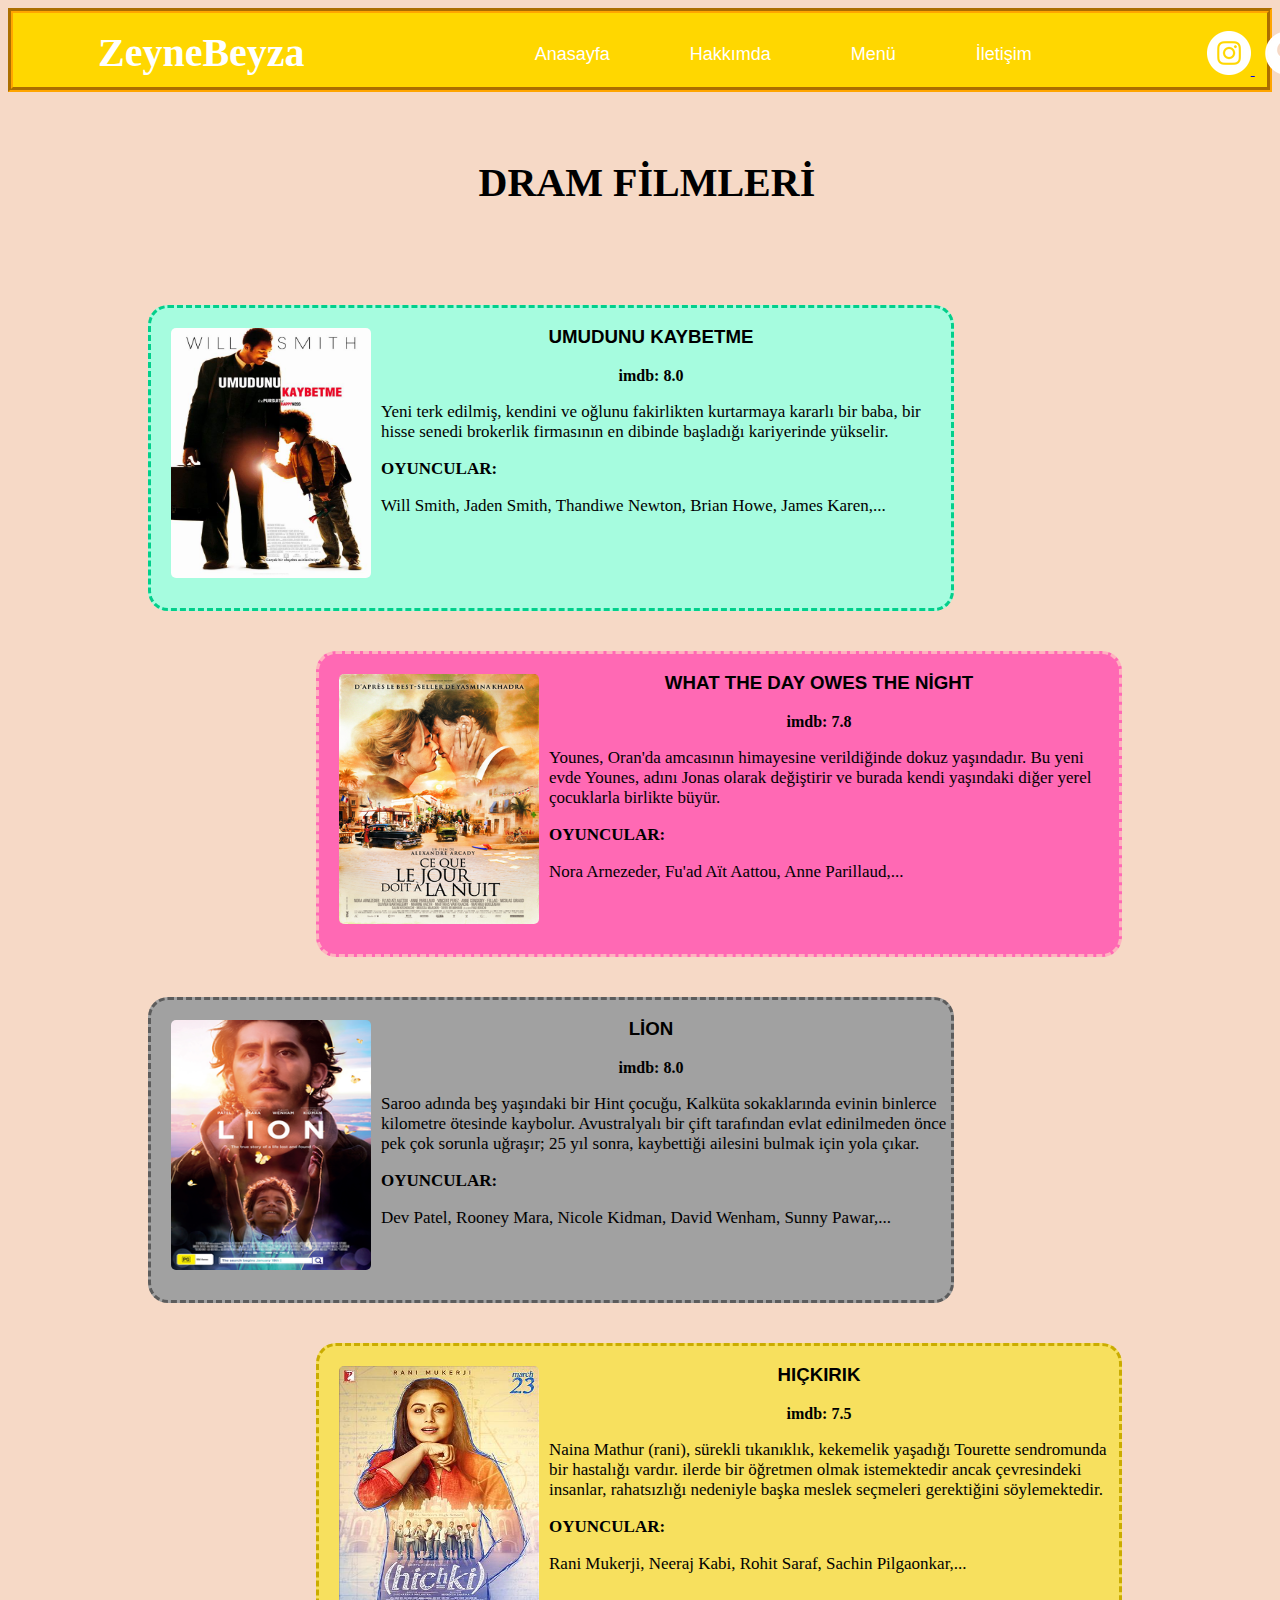
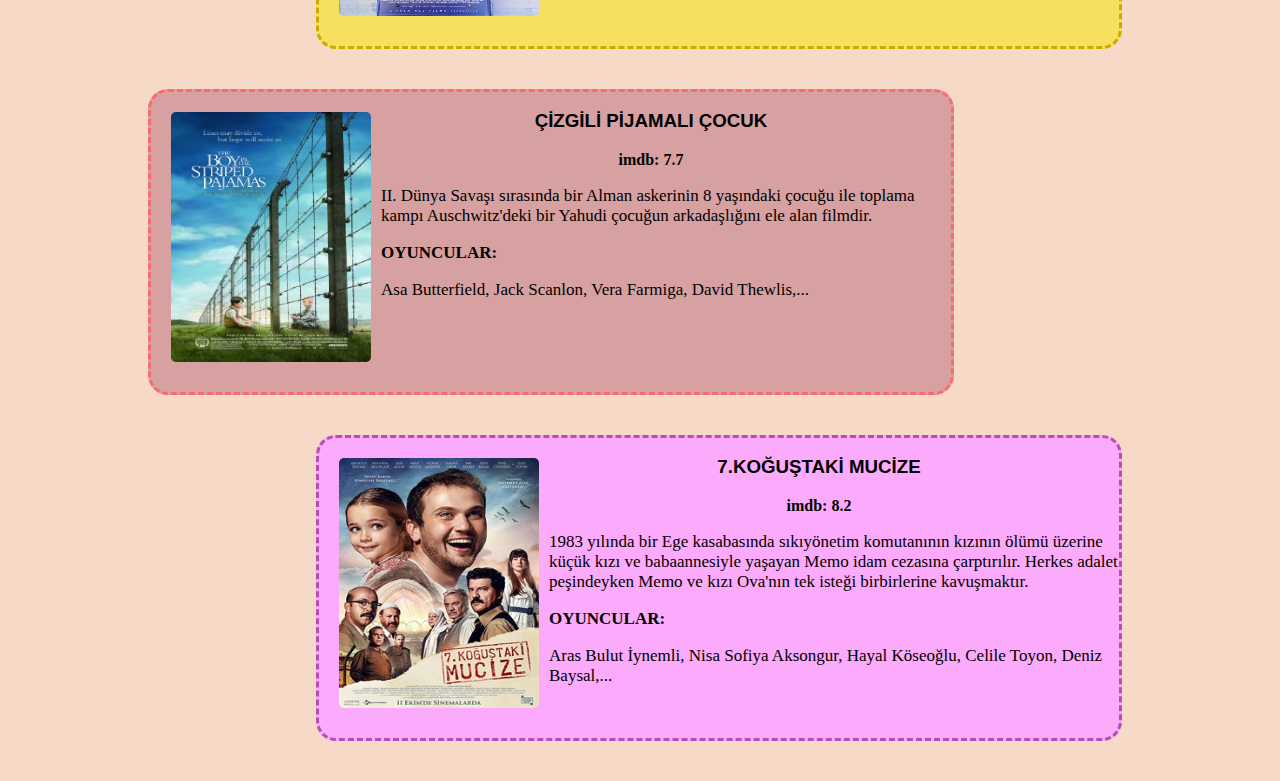
<file: dram.html>
<!DOCTYPE html>
<html lang="tr">
<head>
    <meta charset="UTF-8">
    <meta name="viewport" content="width=device-width, initial-scale=1.0">
    <title>ZeyneBeyza - Dram Filmleri</title>
    <link rel="stylesheet" href="dram.css">
    <link rel="icon" href="resimler/favicon (1).ico" type="image/x-icon">
</head>
<body>
    <header id="baslik">        
        <ul>
            <li id="baslik2">ZeyneBeyza</li>
            <li id="baslik3"><a href="anasayfa.html">Anasayfa</a></li>
            <li id="baslik3"><a href="benitaniyin.html">Hakkımda</a></li>
            <li id="baslik3"><a href="#menuler">Menü</a></li>
            <li id="baslik3"><a href="iletisim.html">İletişim</a></li>
            
        </ul>

        <a id="sosyalmedya" href="https://www.instagram.com/zbeyzabayram_/" target="blank">
            <img src="resimler/instagram.png">
        </a>
        <a id="sosyalmedya" href="https://pin.it/6R5w2WjAa" target="blank"><img src="resimler/pinterest.png"></a>

        <a id="sosyalmedya" href="https://www.facebook.com/profile.php?id=100008405197991&locale=tr_TR" target="blank">
            <img  src="resimler/facebook.png">
        </a>
        <a id="sosyalmedya" href="https://www.linkedin.com/in/zeyneb-beyza-bayram-8b0194260" target="blank" >
            <img src="resimler/linkedin.png">
        </a>

     </header>

     <h1 class="baslik">DRAM FİLMLERİ</h1>
     <br><br><br><br>

     <div id="film1">
        <img id="umudunu_kaybetme" src="filmler/umudunu kaybetme.jpg" width="200px" height="250px">
        <h3 align="center" style="font-family: 'Lucida Sans', 'Lucida Sans Regular', 'Lucida Grande', 
        'Lucida Sans Unicode', Geneva, Verdana, sans-serif;">UMUDUNU KAYBETME</h3>
        <p align="center" style="font-weight: bold;">imdb: 8.0</p>
        <p class="aciklama">Yeni terk edilmiş, kendini ve oğlunu fakirlikten kurtarmaya kararlı bir baba, 
        bir <br> hisse senedi brokerlik firmasının en dibinde başladığı kariyerinde yükselir.</p>
        <p style="font-weight: bold;" class="aciklama">OYUNCULAR:</p>
        <p class="aciklama">Will Smith, Jaden Smith, Thandiwe Newton, Brian Howe, James Karen,...</p>
     </div>

     <br><br>

     <div id="film2">
         <img id="what_the_day" src="filmler/what the day owes the night.jpg" width="200px" height="250px">
         <h3 align="center" style="font-family: 'Lucida Sans', 'Lucida Sans Regular', 'Lucida Grande', 
        'Lucida Sans Unicode', Geneva, Verdana, sans-serif;">WHAT THE DAY OWES THE NİGHT</h3>
        <p align="center" style="font-weight: bold;">imdb: 7.8</p>
        <p class="aciklama">Younes, Oran'da amcasının himayesine verildiğinde dokuz yaşındadır. Bu yeni <br>evde Younes, adını Jonas olarak değiştirir ve burada kendi 
            yaşındaki diğer yerel çocuklarla birlikte büyür.</p>
            <p style="font-weight: bold;" class="aciklama">OYUNCULAR:</p>
        <p class="aciklama">Nora Arnezeder, Fu'ad Aït Aattou, Anne Parillaud,...</p>

     </div>

     <br><br>

     <div id="film3">
        <img id="lion" src="filmler/lion.png" width="200px" height="250px">
        <h3 align="center" style="font-family: 'Lucida Sans', 'Lucida Sans Regular', 'Lucida Grande', 
        'Lucida Sans Unicode', Geneva, Verdana, sans-serif;">LİON</h3>
         <p align="center" style="font-weight: bold;">imdb: 8.0</p>
         <p class="aciklama">Saroo adında beş yaşındaki bir Hint çocuğu, Kalküta sokaklarında evinin binlerce kilometre ötesinde kaybolur. Avustralyalı bir çift tarafından evlat edinilmeden
             önce <br> pek çok sorunla uğraşır; 25 yıl sonra, kaybettiği ailesini bulmak için yola çıkar.</p>
             <p style="font-weight: bold;" class="aciklama">OYUNCULAR:</p>
             <p class="aciklama">Dev Patel, Rooney Mara, Nicole Kidman, David Wenham, Sunny Pawar,...</p>

     </div>

     <br><br>

     <div id="film4">
        <img id="hickirik" src="filmler/hıçkırık.jpg" width="200px" height="250px">
        <h3 align="center" style="font-family: 'Lucida Sans', 'Lucida Sans Regular', 'Lucida Grande', 
        'Lucida Sans Unicode', Geneva, Verdana, sans-serif;">HIÇKIRIK</h3>
        <p align="center" style="font-weight: bold;">imdb: 7.5</p>
        <p class="aciklama">Naina Mathur (rani), sürekli tıkanıklık, kekemelik yaşadığı Tourette sendromunda
            <br> bir hastalığı vardır. 
            ilerde bir öğretmen olmak istemektedir ancak çevresindeki <br> insanlar,
             rahatsızlığı nedeniyle başka meslek seçmeleri gerektiğini söylemektedir.</p>
             <p style="font-weight: bold;" class="aciklama">OYUNCULAR:</p>
             <p class="aciklama">Rani Mukerji, Neeraj Kabi, Rohit Saraf, Sachin Pilgaonkar,...</p>

     </div>
     <div id="film5">
        <img id="pijamalicocuk" src="filmler/çizgi pijamalı çocuk.jpg" width="200px" height="250px">
        <h3 align="center" style="font-family: 'Lucida Sans', 'Lucida Sans Regular', 'Lucida Grande', 
        'Lucida Sans Unicode', Geneva, Verdana, sans-serif;">ÇİZGİLİ PİJAMALI ÇOCUK</h3>
        <p align="center" style="font-weight: bold;">imdb: 7.7</p>
        <p class="aciklama">II. Dünya Savaşı sırasında bir Alman askerinin 8 yaşındaki çocuğu ile toplama
            <br> kampı Auschwitz'deki bir Yahudi çocuğun arkadaşlığını ele alan filmdir.</p>
        <p style="font-weight: bold;" class="aciklama">OYUNCULAR:</p>
        <p class="aciklama">Asa Butterfield, Jack Scanlon, Vera Farmiga, David Thewlis,...</p>
     </div>

     <br><br>

     <div id="film6">
        <img id="kogustakimucize" src="filmler/7.koğuştaki mucize.jpg"  width="200px" height="250px">
        <h3 align="center" style="font-family: 'Lucida Sans', 'Lucida Sans Regular', 'Lucida Grande', 
        'Lucida Sans Unicode', Geneva, Verdana, sans-serif;">7.KOĞUŞTAKİ MUCİZE</h3>
        <p align="center" style="font-weight: bold;">imdb: 8.2</p>
        <p class="aciklama">1983 yılında bir Ege kasabasında sıkıyönetim komutanının kızının ölümü üzerine <br> küçük 
            kızı ve babaannesiyle yaşayan Memo idam cezasına çarptırılır. Herkes adalet peşindeyken
             Memo ve kızı Ova'nın tek isteği birbirlerine kavuşmaktır.</p>
        <p style="font-weight: bold;" class="aciklama">OYUNCULAR:</p>
        <p class="aciklama">Aras Bulut İynemli, Nisa Sofiya Aksongur, Hayal Köseoğlu, Celile Toyon, Deniz Baysal,...</p>
     </div>

</body>
</html>
</file>
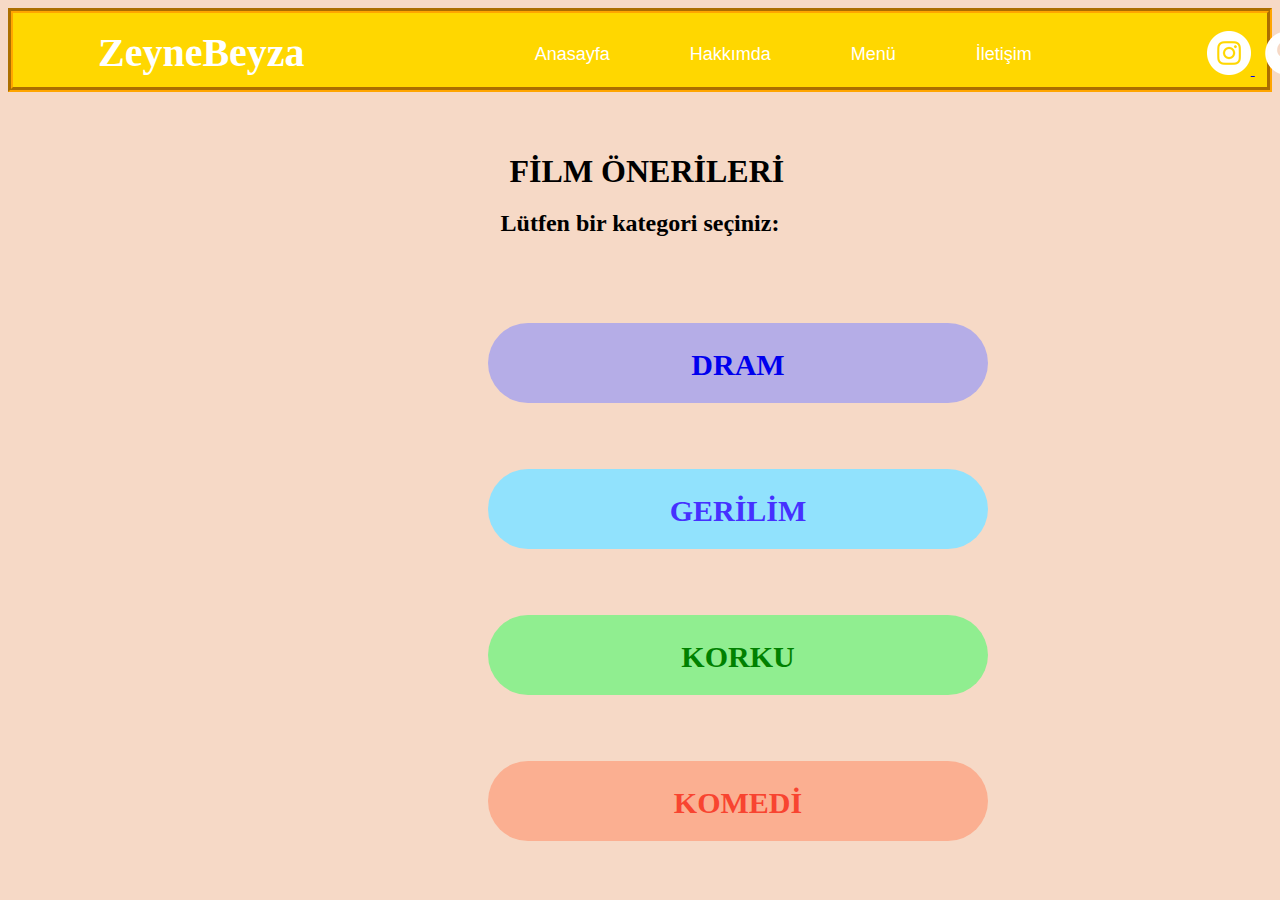
<file: filmmenu.html>
<!DOCTYPE html>
<html lang="tr">
<head>
    <meta charset="UTF-8">
    <meta name="viewport" content="width=device-width, initial-scale=1.0">
    <title>ZeyneBeyza - Film Menü</title>
    <link rel="stylesheet" href="filmmenu.css">
    <link rel="icon" href="resimler/favicon (1).ico" type="image/x-icon">
</head>
<body>
    <header id="baslik">        
        <ul>
            <li id="baslik2">ZeyneBeyza</li>
            <li id="baslik3"><a href="anasayfa.html">Anasayfa</a></li>
            <li id="baslik3"><a href="benitaniyin.html">Hakkımda</a></li>
            <li id="baslik3"><a href="#menuler">Menü</a></li>
            <li id="baslik3"><a href="iletisim.html">İletişim</a></li>
            
        </ul>

        <a id="sosyalmedya" href="https://www.instagram.com/zbeyzabayram_/" target="blank">
            <img src="resimler/instagram.png">
        </a>
        <a id="sosyalmedya" href="https://pin.it/6R5w2WjAa" target="blank"><img src="resimler/pinterest.png"></a>

        <a id="sosyalmedya" href="https://www.facebook.com/profile.php?id=100008405197991&locale=tr_TR" target="blank">
            <img  src="resimler/facebook.png">
        </a>
        <a id="sosyalmedya" href="https://www.linkedin.com/in/zeyneb-beyza-bayram-8b0194260" target="blank" >
            <img src="resimler/linkedin.png">
        </a>

     </header>

     <h1 class="baslik">FİLM ÖNERİLERİ</h1>
     <br>
     <h2 align="center">Lütfen bir kategori seçiniz:</h2>
        <br><br>

      <div id="dram">
        <a href="dram.html" target="blank">
            <p align="center">DRAM</p>
        </a>

      </div>

      <br><br>

      <div id="gerilim">
        <a href="gerilim.html" target="blank">
            <p align="center">GERİLİM</p>
        </a>

      </div>

      <br><br>

      <div id="korku">
        <a href="korku.html" target="blank">
            <p align="center">KORKU</p>
        </a>
      </div>

      <br><br>

      <div id="komedi">
        <a href="komedi.html" target="blank">
            <p align="center">KOMEDİ</p>
        </a>
      </div>

      <br><br>

</body>
</html>
</file>
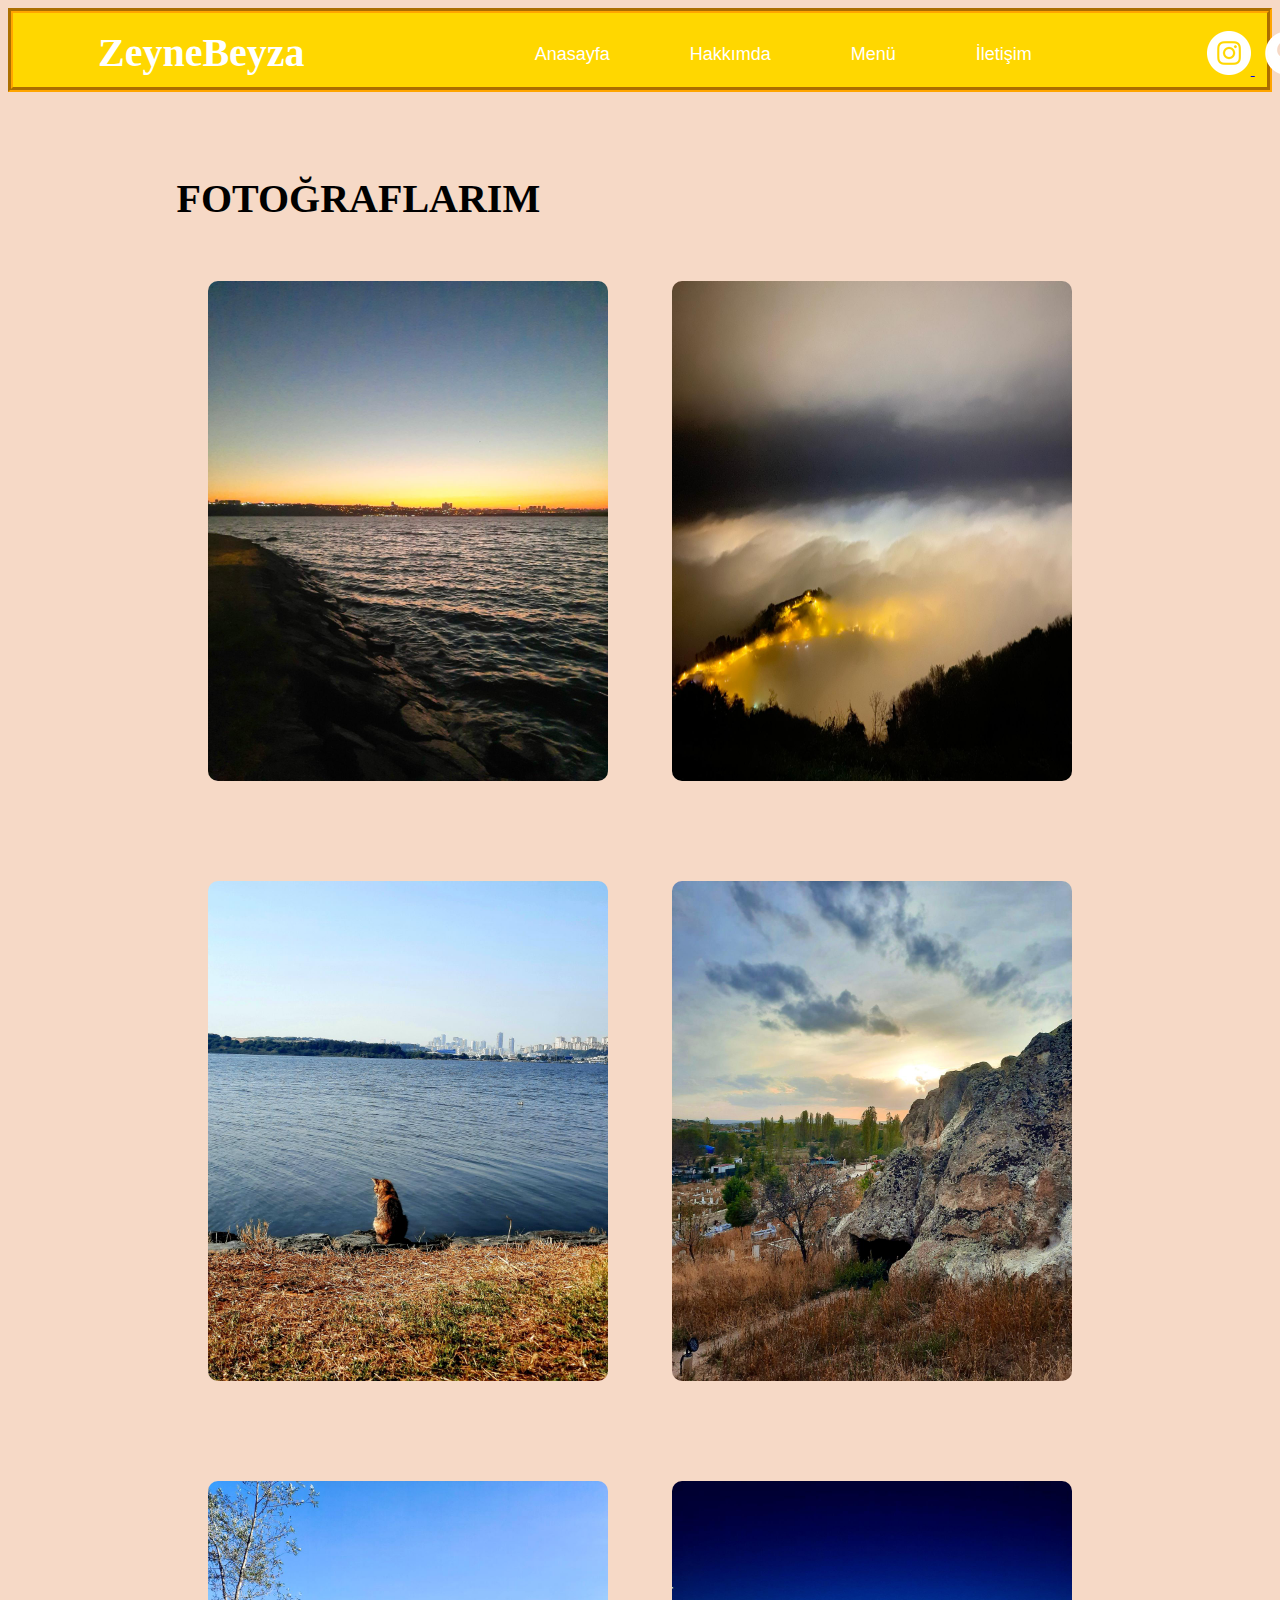
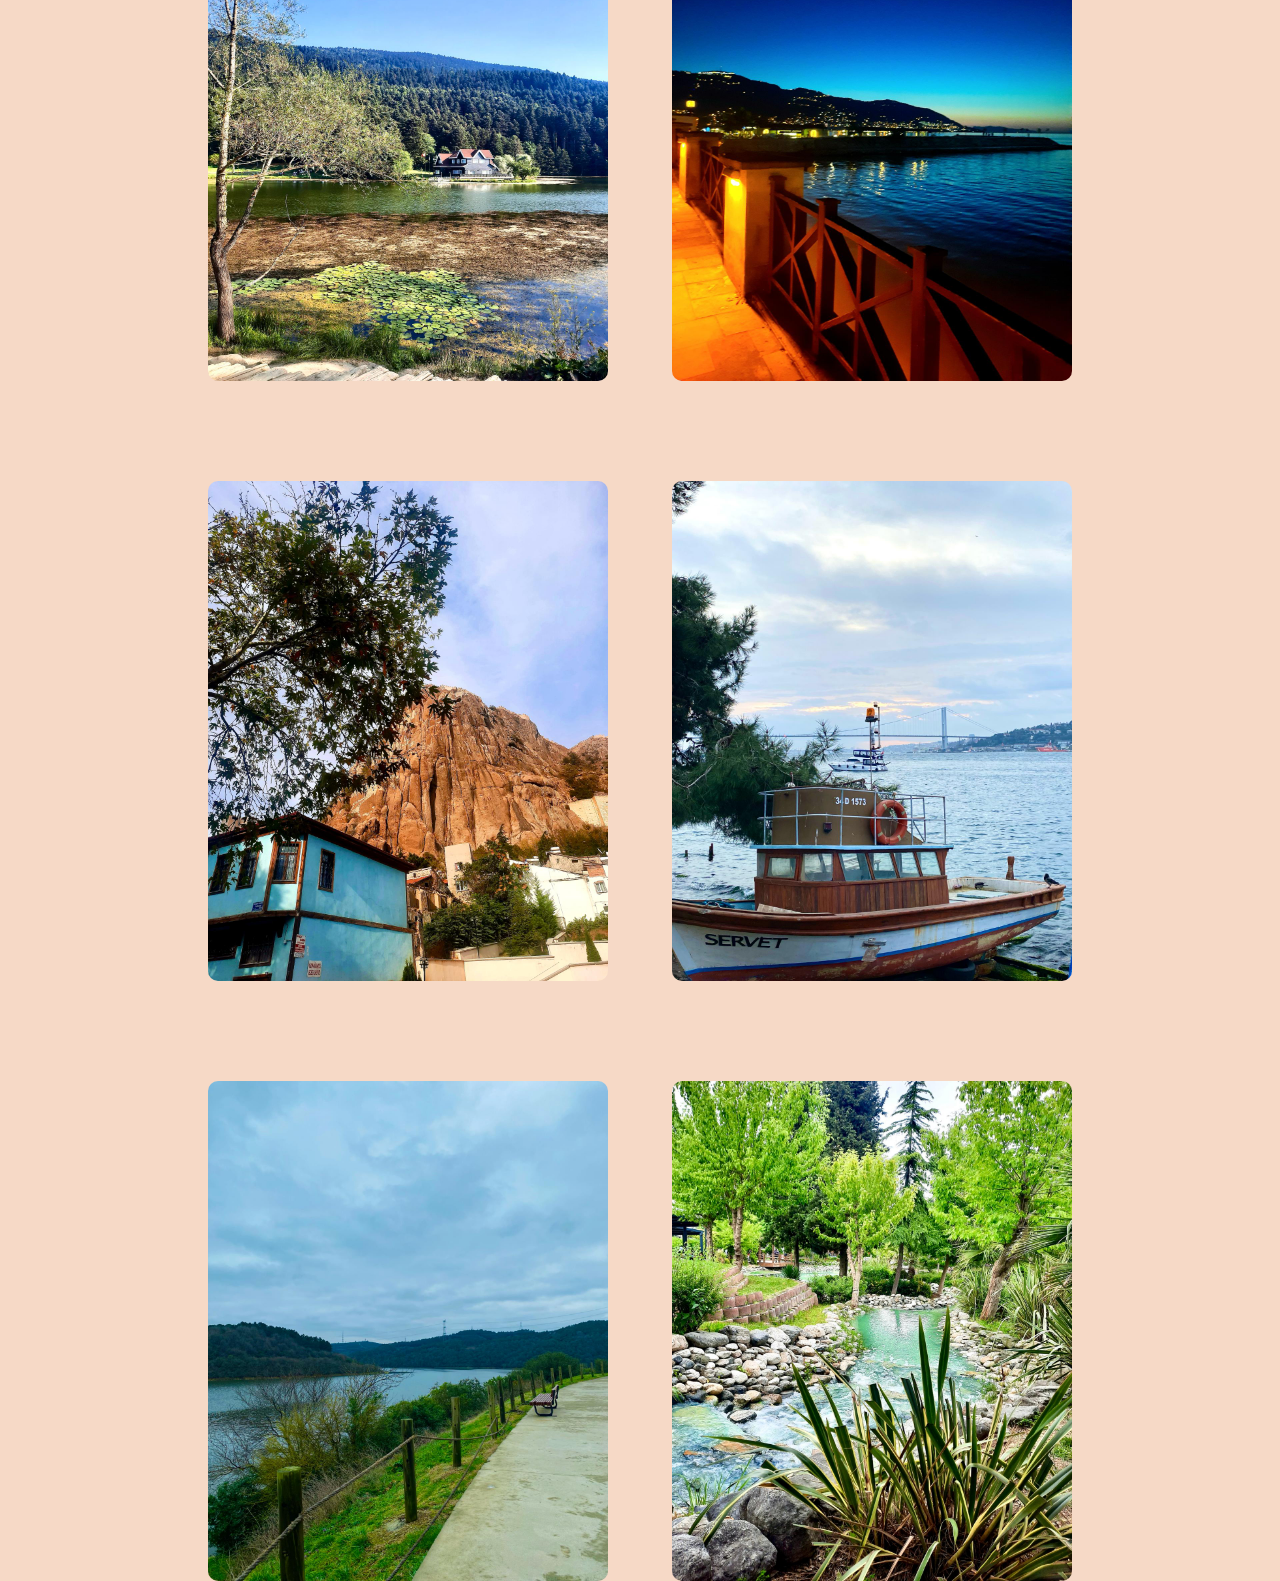
<file: fotograflarim.html>
<!DOCTYPE html>
<html lang="en">
<head>
    <meta charset="UTF-8">
    <meta name="viewport" content="width=device-width, initial-scale=1.0">
    <title>ZeyneBeyza - Fotoğraflarım</title>
    <link rel="stylesheet" href="fotograflarim.css">
    <link rel="icon" href="resimler/favicon (1).ico" type="image/x-icon">
</head>
<body>
    <header id="baslik">        
        <ul>
            <li id="baslik2">ZeyneBeyza</li>
            <li id="baslik3"><a href="anasayfa.html">Anasayfa</a></li>
            <li id="baslik3"><a href="benitaniyin.html">Hakkımda</a></li>
            <li id="baslik3"><a href="menu.html">Menü</a></li>
            <li id="baslik3"><a href="iletisim.html">İletişim</a></li>
            
        </ul>

        <a id="sosyalmedya" href="https://www.instagram.com/zbeyzabayram_/" target="blank">
            <img src="resimler/instagram.png">
        </a>
        <a id="sosyalmedya" href="https://pin.it/6R5w2WjAa" target="blank"><img src="resimler/pinterest.png"></a>

        <a id="sosyalmedya" href="https://www.facebook.com/profile.php?id=100008405197991&locale=tr_TR" target="blank">
            <img  src="resimler/facebook.png">
        </a>
        <a id="sosyalmedya" href="https://www.linkedin.com/in/zeyneb-beyza-bayram-8b0194260" target="blank" >
            <img src="resimler/linkedin.png">
        </a>

    </header>

    <h1 class="baslik">FOTOĞRAFLARIM</h1>
     <br><br><br><br>

     
     <div >
        <img id="foto1" src="fotoğraflarım/resim1.jpg" title="İSTANBUL/KÜÇÜKÇEKMECE"  width="400px" height="500px" style="border-radius: 10px;">
     </div>

     <div >
        <img id="foto2" src="fotoğraflarım/resim2.jpg" title="ORDU/BOZTEPE" width="400px" height="500px" style="border-radius: 10px;">
     </div>

     <div>
        <img id="foto3" src="fotoğraflarım/resim3.jpg" title="İSTANBUL/KÜÇÜKÇEKMECE" width="400px" height="500px" style="border-radius: 10px;">
     </div>

     <div>
        <img  id="foto4" src="fotoğraflarım/resim4.jpg" title="AFYON/FRİG VADİSİ" width="400px" height="500px" style="border-radius: 10px;">
     </div>

     <div id="foto5">
        <img  id="foto5" src="fotoğraflarım/resim5.jpg" title="BOLU/ABANT GÖLÜ" width="400px" height="500px" style="border-radius: 10px;">
     </div>

     <div >
        <img  id="foto6" src="fotoğraflarım/resim6.jpg" title="ORDU SAHİLİ" width="400px" height="500px" style="border-radius: 10px;">
     </div>

     <div >
        <img  id="foto7" src="fotoğraflarım/resim7.jpg" title="AFYON KALESİ" width="400px" height="500px" style="border-radius: 10px;">
     </div>

     <div >
        <img  id="foto8" src="fotoğraflarım/resim8.jpg" title="İSTANBUL/ÜSKÜDAR" width="400px" height="500px" style="border-radius: 10px;">
     </div>

     <div >
        <img  id="foto9" src="fotoğraflarım/resim9.jpg" title="İSTANBUL/KEMERBURGAZ" width="400px" height="500px" style="border-radius: 10px;">
     </div>
     
     <div >
        <img  id="foto10" src="fotoğraflarım/resim10.jpg" title="İSTANBUL/KÜÇÜKÇEKMECE" width="400px" height="500px" style="border-radius: 10px;">
     </div>

     
     

</body>
</html>
</file>
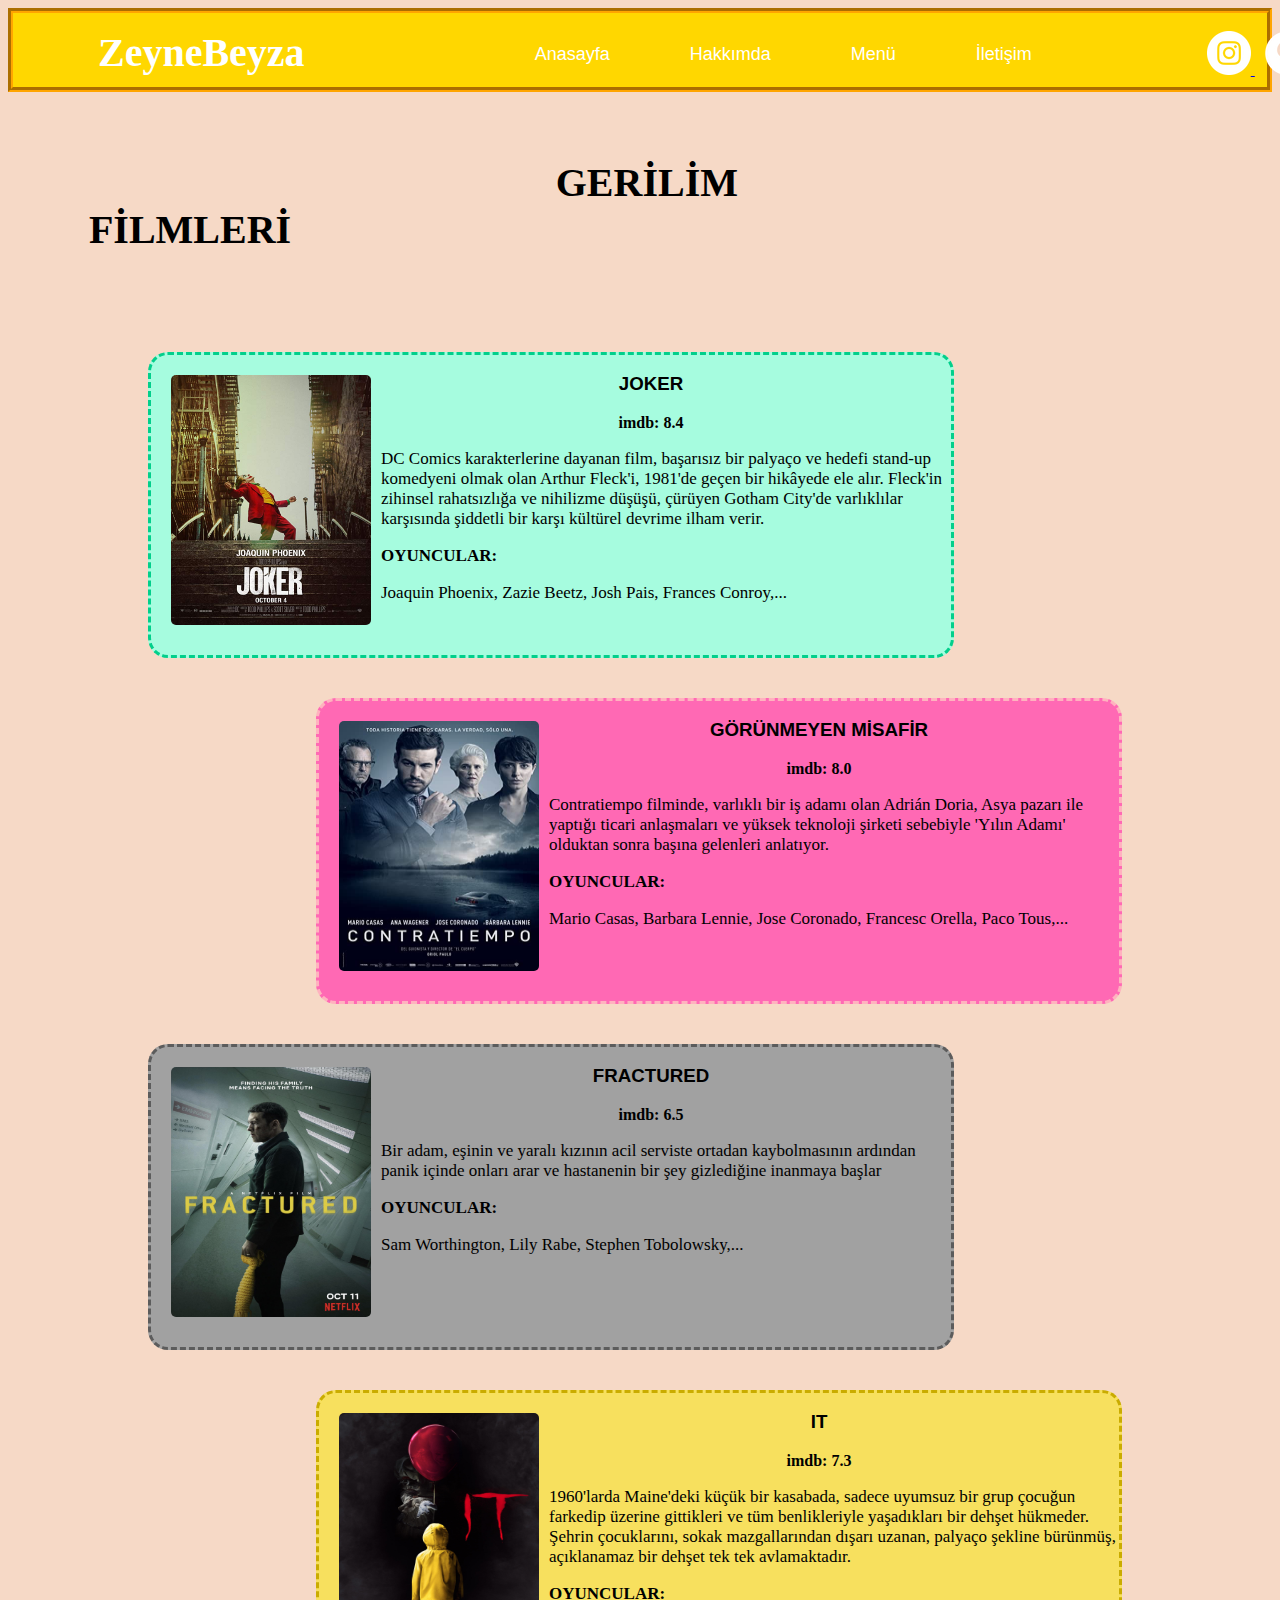
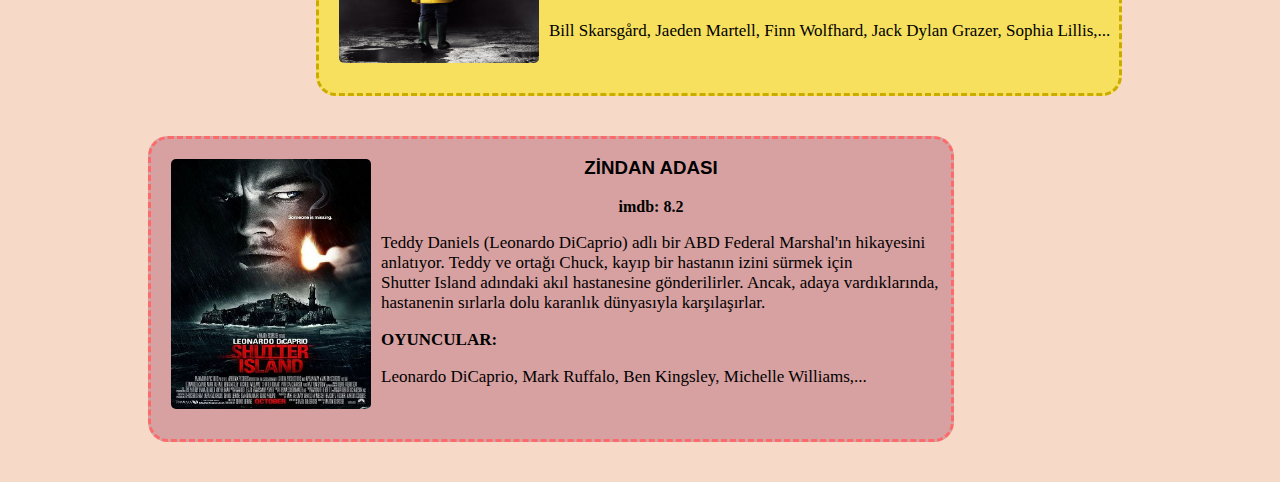
<file: gerilim.html>
<!DOCTYPE html>
<html lang="en">
<head>
    <meta charset="UTF-8">
    <meta name="viewport" content="width=device-width, initial-scale=1.0">
    <title>ZeyneBeyza - Gerilim Filmleri</title>
    <link rel="stylesheet" href="gerilim.css">
    <link rel="icon" href="resimler/favicon (1).ico" type="image/x-icon">
</head>
<body>
    <header id="baslik">        
        <ul>
            <li id="baslik2">ZeyneBeyza</li>
            <li id="baslik3"><a href="anasayfa.html">Anasayfa</a></li>
            <li id="baslik3"><a href="benitaniyin.html">Hakkımda</a></li>
            <li id="baslik3"><a href="#menuler">Menü</a></li>
            <li id="baslik3"><a href="iletisim.html">İletişim</a></li>
            
        </ul>

        <a id="sosyalmedya" href="https://www.instagram.com/zbeyzabayram_/" target="blank">
            <img src="resimler/instagram.png">
        </a>
        <a id="sosyalmedya" href="https://pin.it/6R5w2WjAa" target="blank"><img src="resimler/pinterest.png"></a>

        <a id="sosyalmedya" href="https://www.facebook.com/profile.php?id=100008405197991&locale=tr_TR" target="blank">
            <img  src="resimler/facebook.png">
        </a>
        <a id="sosyalmedya" href="https://www.linkedin.com/in/zeyneb-beyza-bayram-8b0194260" target="blank" >
            <img src="resimler/linkedin.png">
        </a>

     </header>

     <h1 class="baslik">GERİLİM FİLMLERİ</h1>
     <br><br><br><br>

     <div id="film1">
        <img id="joker" src="filmler/Joker.jpg"  width="200px" height="250px">
        <h3 align="center" style="font-family: 'Lucida Sans', 'Lucida Sans Regular', 'Lucida Grande', 
        'Lucida Sans Unicode', Geneva, Verdana, sans-serif;">JOKER</h3>
        <p align="center" style="font-weight: bold;">imdb: 8.4</p>
        <p class="aciklama">DC Comics karakterlerine dayanan film, başarısız bir palyaço ve hedefi stand-up
             komedyeni olmak olan Arthur Fleck'i, 1981'de geçen bir hikâyede ele alır. 
             Fleck'in zihinsel rahatsızlığa ve nihilizme düşüşü, çürüyen Gotham City'de varlıklılar <br>
            karşısında şiddetli bir karşı kültürel devrime ilham verir. </p>
        <p style="font-weight: bold;" class="aciklama">OYUNCULAR:</p>
        <p class="aciklama"> Joaquin Phoenix, Zazie Beetz, Josh Pais, Frances Conroy,...</p>
        
     </div>

     <br><br>

     <div id="film2">
        <img id="misafir" src="filmler/görünmeyen misafir.jpg"  width="200px" height="250px">
        <h3 align="center" style="font-family: 'Lucida Sans', 'Lucida Sans Regular', 'Lucida Grande', 
        'Lucida Sans Unicode', Geneva, Verdana, sans-serif;">GÖRÜNMEYEN MİSAFİR</h3>
        <p align="center" style="font-weight: bold;">imdb: 8.0</p>
        <p class="aciklama">Contratiempo filminde, varlıklı bir iş adamı olan Adrián Doria, Asya pazarı ile
             <br>yaptığı ticari anlaşmaları ve yüksek teknoloji
             şirketi sebebiyle 'Yılın Adamı' <br>olduktan sonra başına gelenleri anlatıyor.</p>
             <p style="font-weight: bold;" class="aciklama">OYUNCULAR:</p>
             <p class="aciklama">Mario Casas, Barbara Lennie, Jose Coronado, Francesc Orella, Paco Tous,...</p>

     </div>

     <br><br>

     <div id="film3">
        <img id="fractured" src="filmler/fractured.jpg"  width="200px" height="250px">
        <h3 align="center" style="font-family: 'Lucida Sans', 'Lucida Sans Regular', 'Lucida Grande', 
        'Lucida Sans Unicode', Geneva, Verdana, sans-serif;">FRACTURED</h3>
        <p align="center" style="font-weight: bold;">imdb: 6.5</p>
        <p class="aciklama">Bir adam, eşinin ve yaralı kızının acil serviste ortadan kaybolmasının ardından
            <br> panik içinde onları arar ve hastanenin bir şey gizlediğine inanmaya başlar</p>
            <p style="font-weight: bold;" class="aciklama">OYUNCULAR:</p>
            <p class="aciklama">Sam Worthington, Lily Rabe, Stephen Tobolowsky,...</p>
    
     </div>

     <br><br>

     <div id="film4">
        <img id="it" src="filmler/it.jpg"  width="200px" height="250px">
        <h3 align="center" style="font-family: 'Lucida Sans', 'Lucida Sans Regular', 'Lucida Grande', 
        'Lucida Sans Unicode', Geneva, Verdana, sans-serif;">IT</h3>
        <p align="center" style="font-weight: bold;">imdb: 7.3</p>
        <p class="aciklama">1960'larda Maine'deki küçük bir kasabada, sadece uyumsuz bir grup çocuğun <br>
             farkedip üzerine gittikleri ve tüm benlikleriyle yaşadıkları bir dehşet hükmeder. 
           <br>Şehrin çocuklarını, sokak mazgallarından dışarı
             uzanan, palyaço şekline bürünmüş, açıklanamaz bir dehşet tek tek avlamaktadır.</p>
             <p style="font-weight: bold;" class="aciklama">OYUNCULAR:</p>
         <p class="aciklama">Bill Skarsgård, Jaeden Martell, Finn Wolfhard, Jack Dylan Grazer, Sophia Lillis,...</p>
     </div>
     <div id="film5">
        <img id="ada" src="filmler/zindan adası.jpg"  width="200px" height="250px">
        <h3 align="center" style="font-family: 'Lucida Sans', 'Lucida Sans Regular', 'Lucida Grande', 
        'Lucida Sans Unicode', Geneva, Verdana, sans-serif;">ZİNDAN ADASI</h3>
        <p align="center" style="font-weight: bold;">imdb: 8.2</p>
        <p class="aciklama">Teddy Daniels (Leonardo DiCaprio) adlı bir ABD Federal Marshal'ın hikayesini
             anlatıyor. Teddy ve ortağı Chuck, kayıp bir hastanın izini sürmek için <br> Shutter Island 
             adındaki akıl hastanesine gönderilirler. 
            Ancak, adaya vardıklarında, hastanenin sırlarla dolu karanlık dünyasıyla karşılaşırlar.</p>
            <p style="font-weight: bold;" class="aciklama">OYUNCULAR:</p>
        <p class="aciklama">Leonardo DiCaprio, Mark Ruffalo, Ben Kingsley, Michelle Williams,...</p>

     </div>

     <br><br>

     
</body>
</html>
</file>
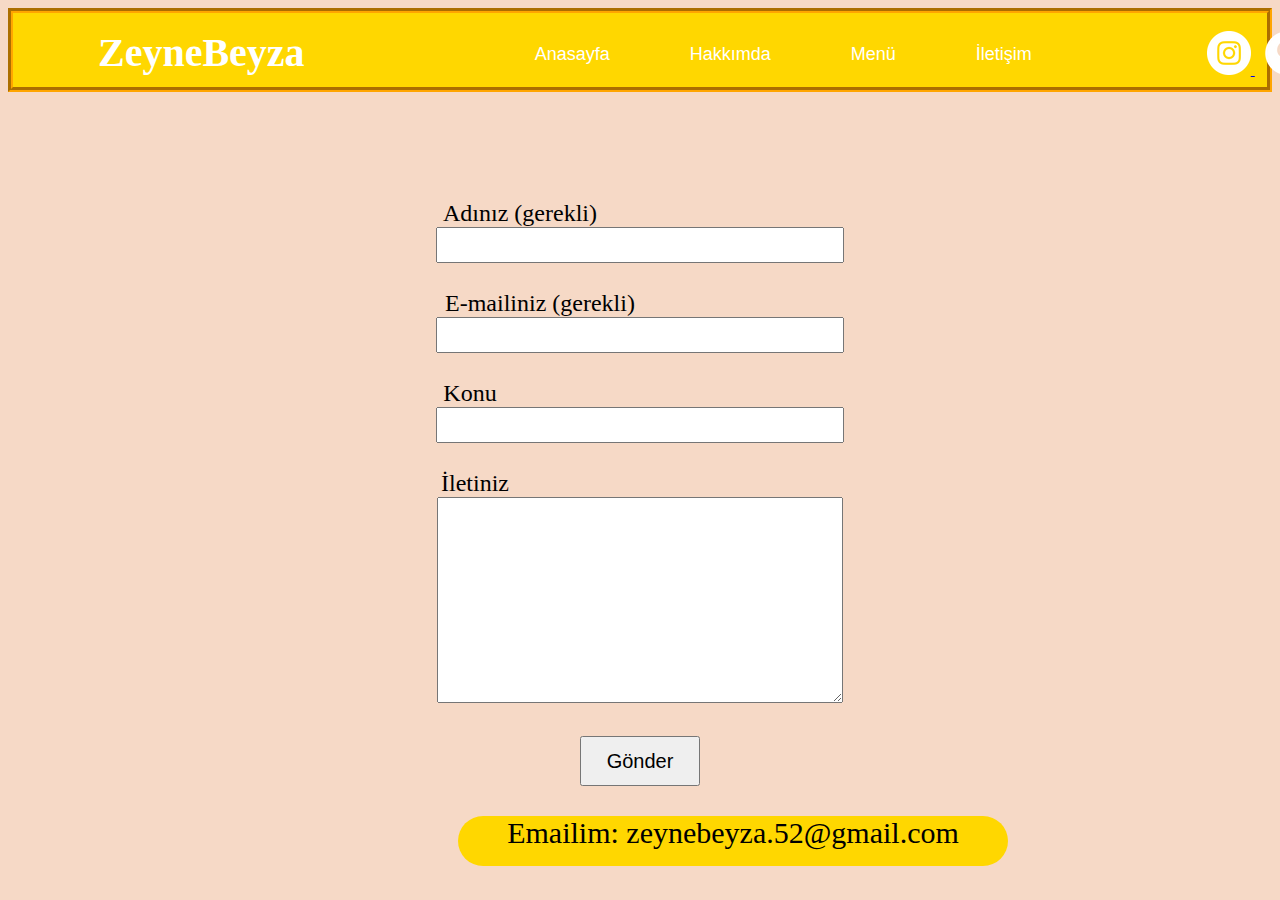
<file: iletisim.html>
<!DOCTYPE html>
<html lang="tr">
<head>
    <meta charset="UTF-8">
    <meta name="viewport" content="width=device-width, initial-scale=1.0">
    <title>ZeyneBeyza - İletişim</title>
    <link rel="stylesheet" href="iletisim.css">
    <link rel="stylesheet" href="menu2.css">
    <link rel="icon" href="resimler/favicon (1).ico" type="image/x-icon">
</head>
<body>
    <header id="baslik">        
        <ul>
            <li id="baslik2">ZeyneBeyza</li>
            <li id="baslik3"><a href="anasayfa.html">Anasayfa</a></li>
            <li id="baslik3"><a href="benitaniyin.html">Hakkımda</a></li>
            <li id="baslik3"><a href="menu.html">Menü</a></li>
            <li id="baslik3"><a href="iletisim.html">İletişim</a></li>
            
        </ul>

        <a id="sosyalmedya" href="https://www.instagram.com/zbeyzabayram_/" target="blank">
            <img src="resimler/instagram.png">
        </a>
        <a id="sosyalmedya" href="https://pin.it/6R5w2WjAa" target="blank"><img src="resimler/pinterest.png"></a>

        <a id="sosyalmedya" href="https://www.facebook.com/profile.php?id=100008405197991&locale=tr_TR" target="blank">
            <img  src="resimler/facebook.png">
        </a>
        <a id="sosyalmedya" href="https://www.linkedin.com/in/zeyneb-beyza-bayram-8b0194260" target="blank" >
            <img src="resimler/linkedin.png">
        </a>

    </header>
    <br><br><br><br><br><br>

    <form id="mesaj" action="iletisim.html" align="center">

        <label id="adsoyad" for="fname">Adınız (gerekli)</label><br>
        <input type="text" id="fname" name="fname" maxlength="40" aria-required="true" 
        aria-invalid="false" style="width: 400px; height: 30px; font-size: 18px;" ><br><br>

        <label id="email" for="email">E-mailiniz (gerekli)</label><br>
        <input type="email" id="mail" name="mail" maxlength="40" aria-required="true" 
        aria-invalid="false" style="width: 400px; height: 30px; font-size: 18px;"><br><br>

        <label id="konu" for="konu">Konu</label><br>
        <input type="text" id="topic" name="topic" maxlength="20"  
        aria-invalid="false" style="width: 400px; height: 30px; font-size: 18px;"><br><br>

        <label id="ileti" for="ileti">İletiniz</label><br>
        <textarea id="message"></textarea>
        <br><br>

        <input type="submit" id="button" value="Gönder">

        <p align="center">Emailim: zeynebeyza.52@gmail.com</p>

    </form>




</body>
</html>
</file>
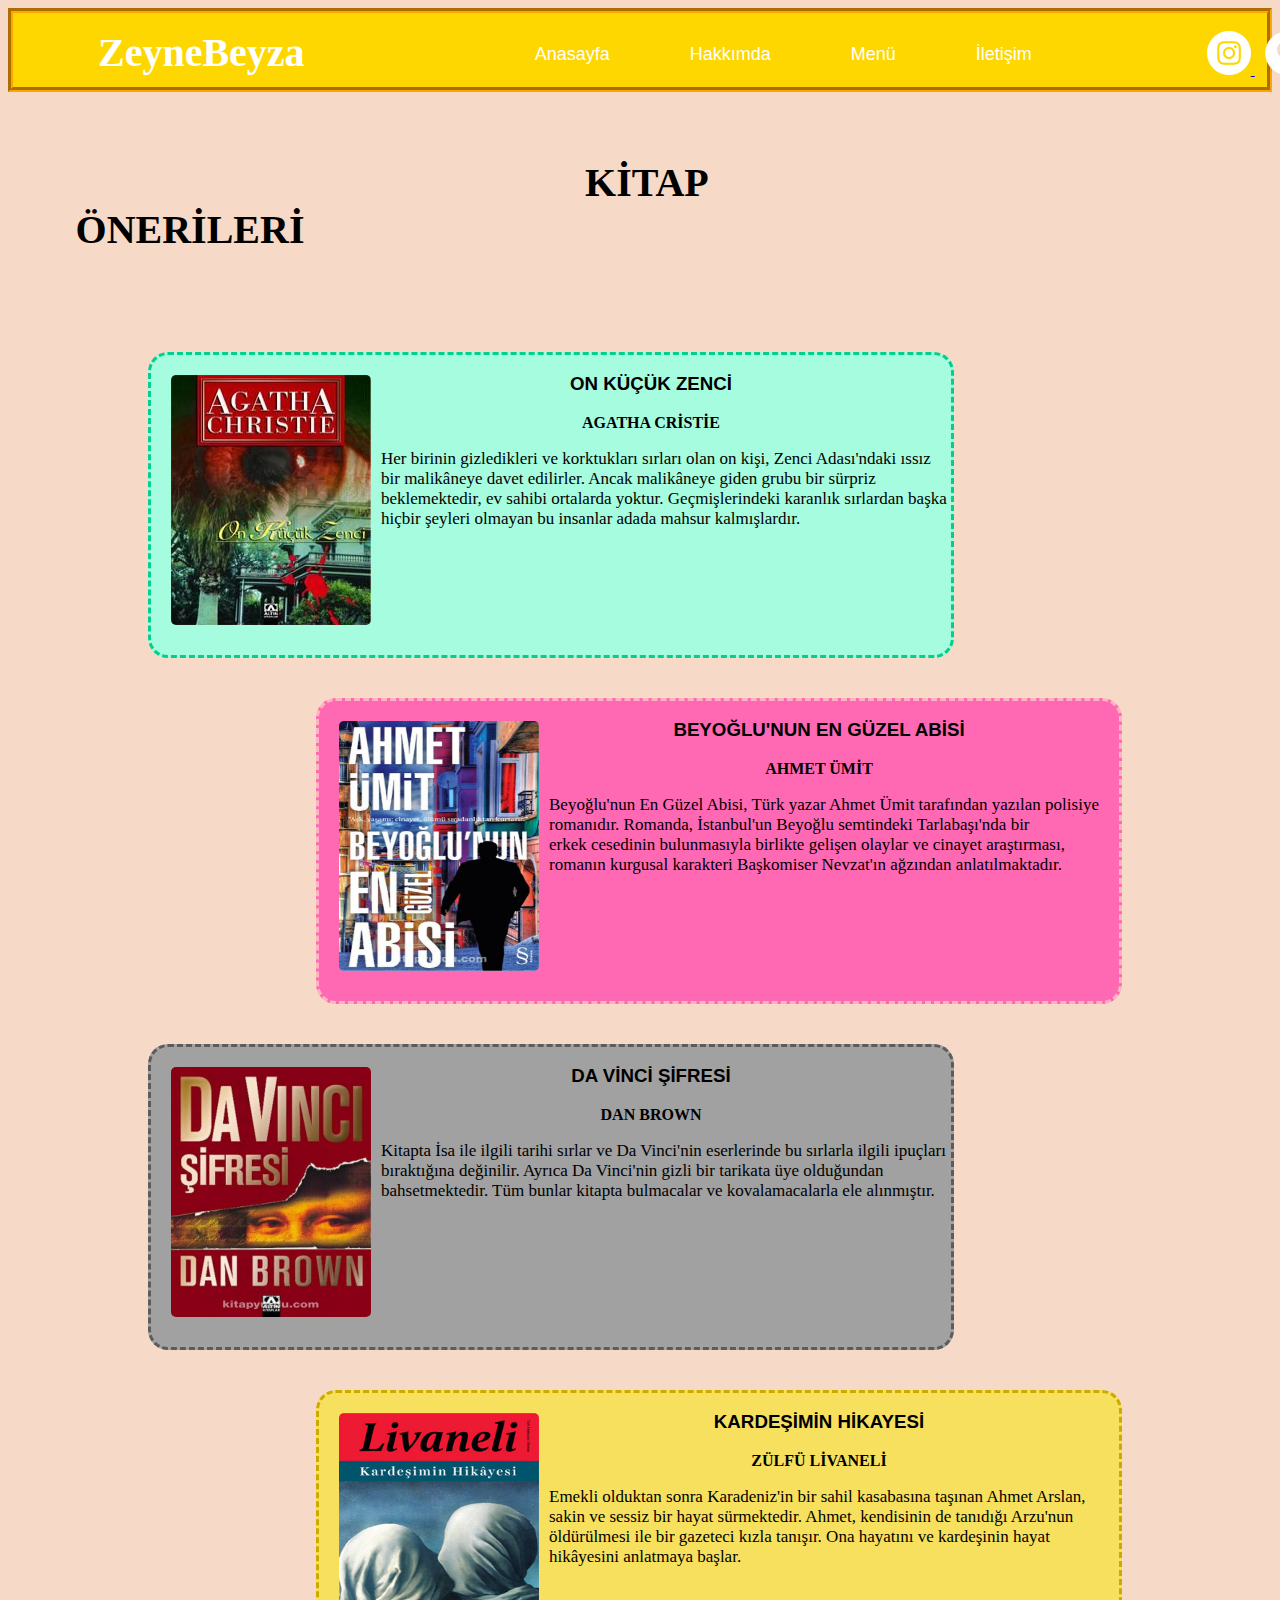
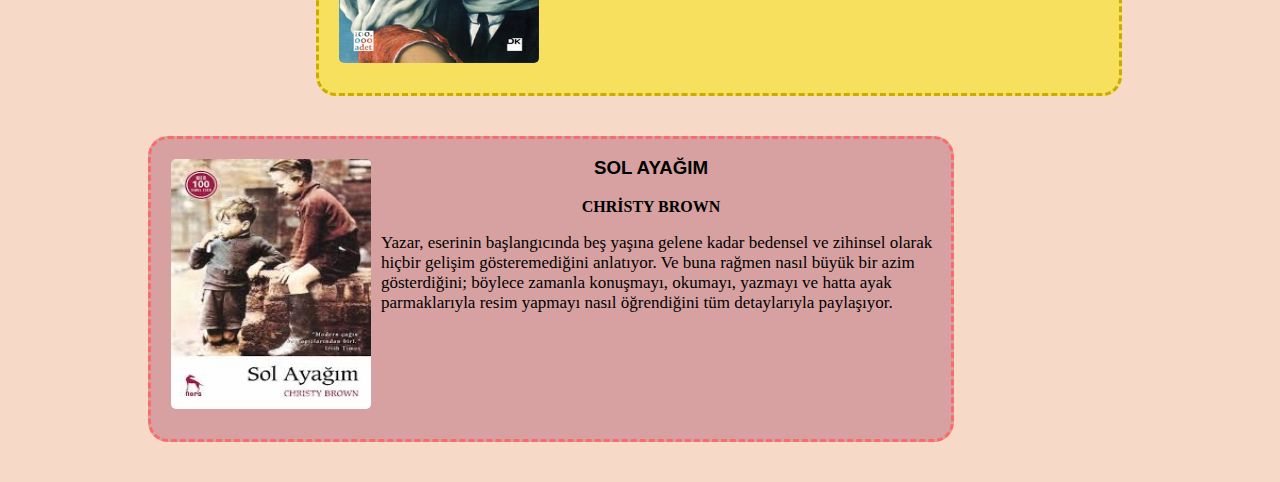
<file: kitap.html>
<!DOCTYPE html>
<html lang="tr">
<head>
    <meta charset="UTF-8">
    <meta name="viewport" content="width=device-width, initial-scale=1.0">
    <title>ZeyneBeyza - Kitap önerileri</title>
    <link rel="stylesheet" href="kitap.css">
    <link rel="icon" href="resimler/favicon (1).ico" type="image/x-icon">
</head>
<body>
    <header id="baslik">        
        <ul>
            <li id="baslik2">ZeyneBeyza</li>
            <li id="baslik3"><a href="anasayfa.html">Anasayfa</a></li>
            <li id="baslik3"><a href="benitaniyin.html">Hakkımda</a></li>
            <li id="baslik3"><a href="#menuler">Menü</a></li>
            <li id="baslik3"><a href="iletisim.html">İletişim</a></li>
            
        </ul>

        <a id="sosyalmedya" href="https://www.instagram.com/zbeyzabayram_/" target="blank">
            <img src="resimler/instagram.png">
        </a>
        <a id="sosyalmedya" href="https://pin.it/6R5w2WjAa" target="blank"><img src="resimler/pinterest.png"></a>

        <a id="sosyalmedya" href="https://www.facebook.com/profile.php?id=100008405197991&locale=tr_TR" target="blank">
            <img  src="resimler/facebook.png">
        </a>
        <a id="sosyalmedya" href="https://www.linkedin.com/in/zeyneb-beyza-bayram-8b0194260" target="blank" >
            <img src="resimler/linkedin.png">
        </a>

     </header>

     <h1 class="baslik">KİTAP ÖNERİLERİ</h1>
     <br><br><br><br>

     <div id="kitap1">
        <img id="zenci" src="kitaplar/on küçük zenci.jpg"  width="200px" height="250px">
        <h3 align="center" style="font-family: 'Lucida Sans', 'Lucida Sans Regular', 'Lucida Grande', 
        'Lucida Sans Unicode', Geneva, Verdana, sans-serif;">ON KÜÇÜK ZENCİ</h3>
        <p align="center" style="font-weight: bold;">AGATHA CRİSTİE</p>
        <p class="aciklama">Her birinin gizledikleri ve korktukları sırları olan on kişi, 
            Zenci Adası'ndaki ıssız <br> bir malikâneye davet edilirler. Ancak malikâneye giden grubu bir 
            sürpriz <br> beklemektedir, ev sahibi ortalarda yoktur. 
            Geçmişlerindeki karanlık sırlardan başka hiçbir şeyleri
             olmayan bu insanlar adada mahsur kalmışlardır.</p>
     </div>

     <div id="kitap2">
        <img id="beyoğlu" src="kitaplar/beyoğlu abisi.jpeg" width="200px" height="250px">
        <h3 align="center" style="font-family: 'Lucida Sans', 'Lucida Sans Regular', 'Lucida Grande', 
        'Lucida Sans Unicode', Geneva, Verdana, sans-serif;">BEYOĞLU'NUN EN GÜZEL ABİSİ</h3>
        <p align="center" style="font-weight: bold;">AHMET ÜMİT</p>
        <p class="aciklama">Beyoğlu'nun En Güzel Abisi, Türk yazar Ahmet Ümit tarafından yazılan
             polisiye romanıdır. Romanda, İstanbul'un Beyoğlu semtindeki Tarlabaşı'nda bir
             <br> erkek cesedinin bulunmasıyla birlikte gelişen 
            olaylar ve cinayet araştırması,<br> romanın kurgusal karakteri Başkomiser 
            Nevzat'ın ağzından anlatılmaktadır.</p>
     </div>

     <div id="kitap3">
        <img id="davinci" src="kitaplar/da vinci şifresi.jpeg" width="200px" height="250px">
        <h3 align="center" style="font-family: 'Lucida Sans', 'Lucida Sans Regular', 'Lucida Grande', 
        'Lucida Sans Unicode', Geneva, Verdana, sans-serif;">DA VİNCİ ŞİFRESİ</h3>
        <p align="center" style="font-weight: bold;">DAN BROWN</p>
        <p class="aciklama">Kitapta İsa ile ilgili tarihi sırlar ve Da Vinci'nin eserlerinde bu sırlarla 
            ilgili ipuçları bıraktığına değinilir. Ayrıca Da Vinci'nin gizli bir 
            tarikata üye olduğundan bahsetmektedir. Tüm bunlar kitapta bulmacalar 
            ve kovalamacalarla ele alınmıştır.</p>
     </div>

     <div id="kitap4">
        <img id="kardeş" src="kitaplar/kardeşimin hikayesi.jpg" width="200px" height="250px">
        <h3 align="center" style="font-family: 'Lucida Sans', 'Lucida Sans Regular', 'Lucida Grande', 
        'Lucida Sans Unicode', Geneva, Verdana, sans-serif;">KARDEŞİMİN HİKAYESİ</h3>
        <p align="center" style="font-weight: bold;">ZÜLFÜ LİVANELİ</p>
        <p class="aciklama">Emekli olduktan sonra Karadeniz'in bir sahil kasabasına taşınan 
            Ahmet Arslan,<br> sakin ve sessiz bir hayat sürmektedir. Ahmet, kendisinin de tanıdığı Arzu'nun
             öldürülmesi ile bir gazeteci kızla tanışır. Ona hayatını ve kardeşinin hayat <br> hikâyesini 
             anlatmaya başlar.</p>
     </div>

     <div id="kitap5">
        <img id="solayağım" src="kitaplar/sol ayağım.jpeg" width="200px" height="250px">
        <h3 align="center" style="font-family: 'Lucida Sans', 'Lucida Sans Regular', 'Lucida Grande', 
        'Lucida Sans Unicode', Geneva, Verdana, sans-serif;">SOL AYAĞIM</h3>
        <p align="center" style="font-weight: bold;">CHRİSTY BROWN</p>
        <p class="aciklama">Yazar, eserinin başlangıcında beş yaşına gelene kadar bedensel ve zihinsel olarak
             <br>hiçbir gelişim gösteremediğini anlatıyor. Ve buna rağmen nasıl büyük bir azim gösterdiğini; 
             böylece zamanla konuşmayı, okumayı,
            yazmayı ve hatta ayak parmaklarıyla resim yapmayı nasıl öğrendiğini tüm detaylarıyla
             paylaşıyor.</p> 
        </div>
     <br><br><br><br>

</body>
</html>
</file>
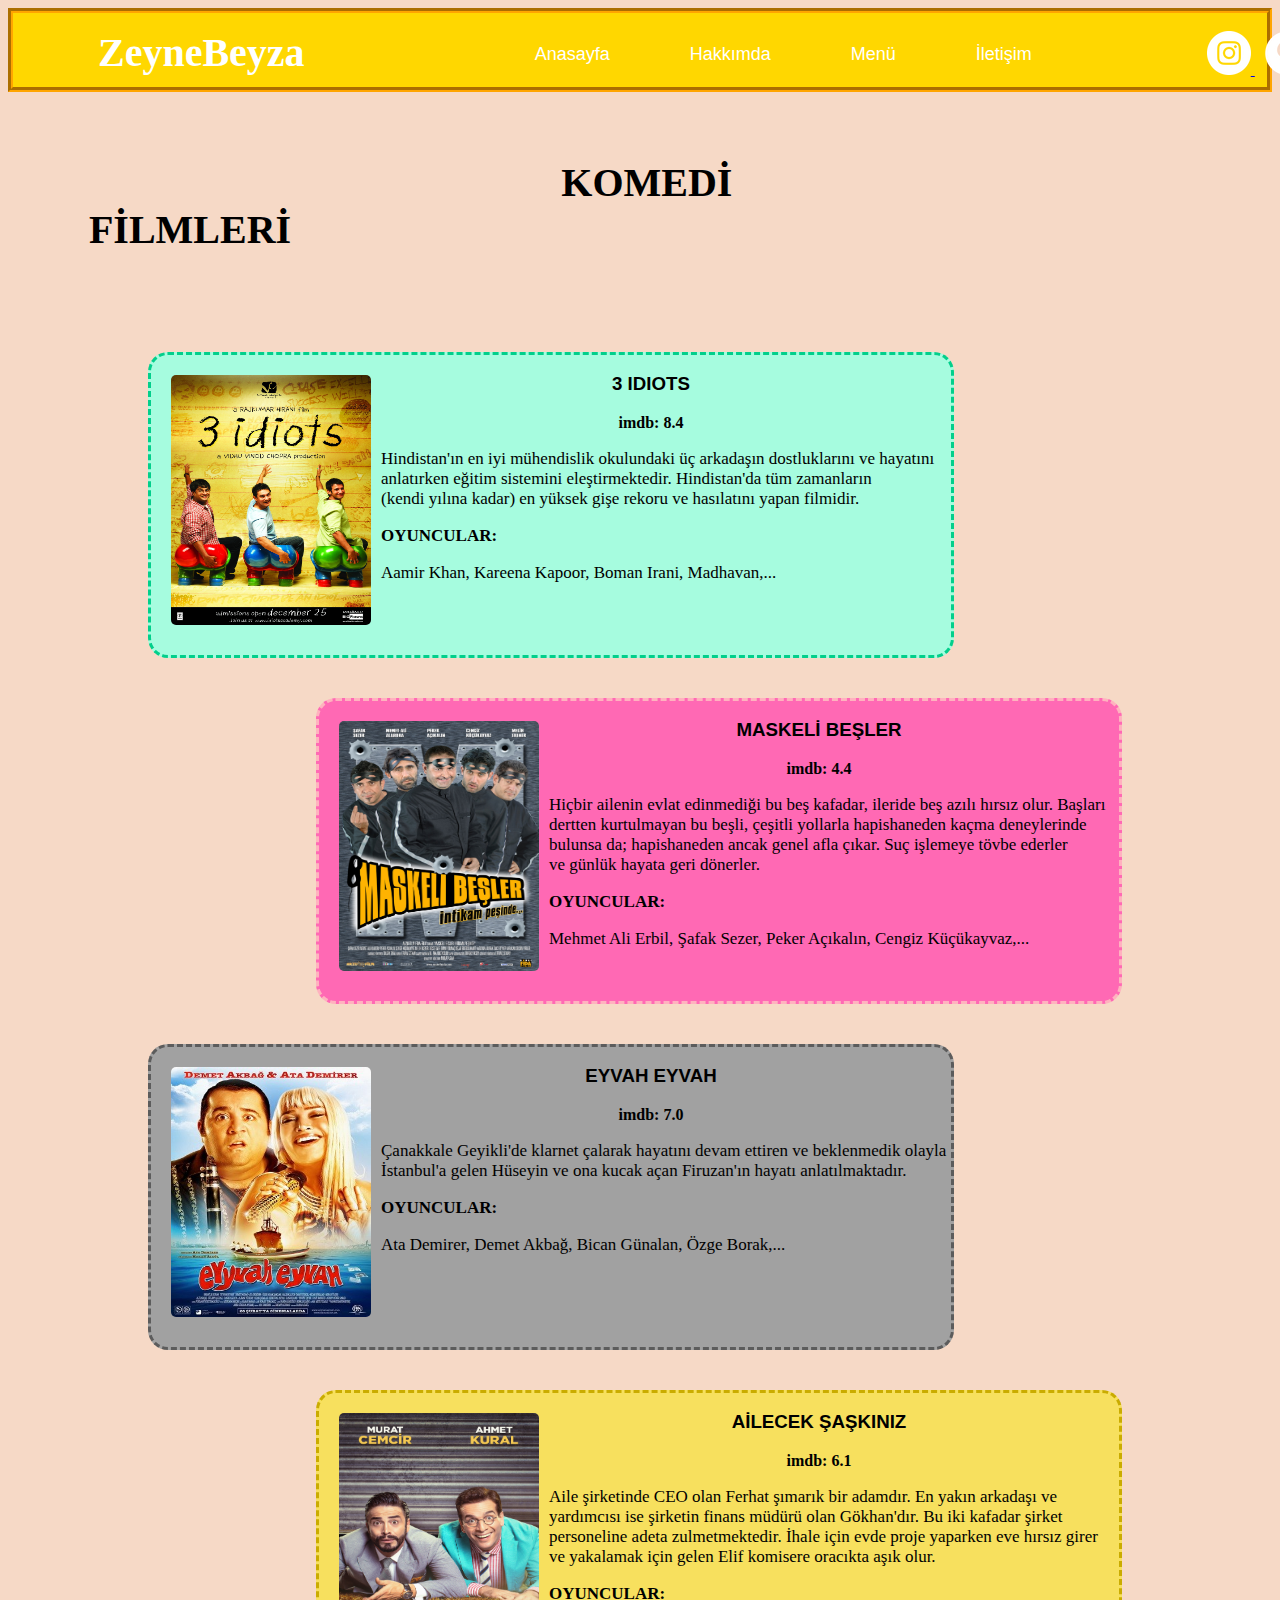
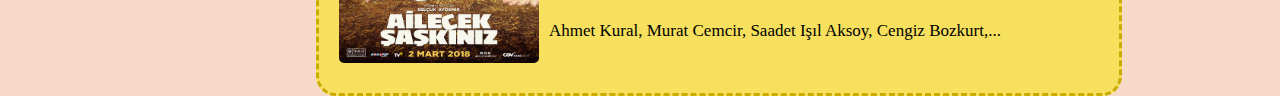
<file: komedi.html>
<!DOCTYPE html>
<html lang="en">
<head>
    <meta charset="UTF-8">
    <meta name="viewport" content="width=device-width, initial-scale=1.0">
    <title>ZeyneBeyza - Komedi Filmleri</title>
    <link rel="stylesheet" href="komedi.css">
    <link rel="icon" href="resimler/favicon (1).ico" type="image/x-icon">
</head>
<body>
    <header id="baslik">        
        <ul>
            <li id="baslik2">ZeyneBeyza</li>
            <li id="baslik3"><a href="anasayfa.html">Anasayfa</a></li>
            <li id="baslik3"><a href="benitaniyin.html">Hakkımda</a></li>
            <li id="baslik3"><a href="#menuler">Menü</a></li>
            <li id="baslik3"><a href="iletisim.html">İletişim</a></li>
            
        </ul>

        <a id="sosyalmedya" href="https://www.instagram.com/zbeyzabayram_/" target="blank">
            <img src="resimler/instagram.png">
        </a>
        <a id="sosyalmedya" href="https://pin.it/6R5w2WjAa" target="blank"><img src="resimler/pinterest.png"></a>

        <a id="sosyalmedya" href="https://www.facebook.com/profile.php?id=100008405197991&locale=tr_TR" target="blank">
            <img  src="resimler/facebook.png">
        </a>
        <a id="sosyalmedya" href="https://www.linkedin.com/in/zeyneb-beyza-bayram-8b0194260" target="blank" >
            <img src="resimler/linkedin.png">
        </a>

     </header>

     <h1 class="baslik">KOMEDİ FİLMLERİ</h1>
     <br><br><br><br>

     <div id="film1">
        <img id="idiot" src="filmler/3 idiots.jpg"  width="200px" height="250px">
        <h3 align="center" style="font-family: 'Lucida Sans', 'Lucida Sans Regular', 'Lucida Grande', 
        'Lucida Sans Unicode', Geneva, Verdana, sans-serif;">3 IDIOTS</h3>
        <p align="center" style="font-weight: bold;">imdb: 8.4</p>
        <p class="aciklama"> Hindistan'ın en iyi mühendislik okulundaki üç arkadaşın dostluklarını 
            ve hayatını anlatırken eğitim sistemini eleştirmektedir.
             Hindistan'da tüm zamanların <br> (kendi yılına kadar) en yüksek gişe rekoru ve
              hasılatını yapan filmidir.</p>
         <p style="font-weight: bold;" class="aciklama">OYUNCULAR:</p>
        <p class="aciklama">Aamir Khan, Kareena Kapoor, Boman Irani, Madhavan,...</p>
     </div>

     <br><br>

     <div id="film2">
        <img id="maskeli" src="filmler/maskeli beşler.jpg"  width="200px" height="250px">
        <h3 align="center" style="font-family: 'Lucida Sans', 'Lucida Sans Regular', 'Lucida Grande', 
        'Lucida Sans Unicode', Geneva, Verdana, sans-serif;">MASKELİ BEŞLER</h3>
        <p align="center" style="font-weight: bold;">imdb: 4.4</p>
        <p class="aciklama">Hiçbir ailenin evlat edinmediği bu beş kafadar, 
            ileride beş azılı hırsız olur. Başları dertten kurtulmayan bu beşli, çeşitli yollarla hapishaneden
             kaçma deneylerinde <br> bulunsa 
            da; hapishaneden ancak genel afla çıkar. Suç işlemeye tövbe ederler <br> ve günlük hayata geri dönerler.</p>
            <p style="font-weight: bold;" class="aciklama">OYUNCULAR:</p>
            <p class="aciklama">Mehmet Ali Erbil, Şafak Sezer, Peker Açıkalın, Cengiz Küçükayvaz,...</p>
     </div>

     <br><br>

     <div id="film3">
        <img id="eyvah" src="filmler/eyvah eyvah.jpg"  width="200px" height="250px">
        <h3 align="center" style="font-family: 'Lucida Sans', 'Lucida Sans Regular', 'Lucida Grande', 
        'Lucida Sans Unicode', Geneva, Verdana, sans-serif;">EYVAH EYVAH</h3>
        <p align="center" style="font-weight: bold;">imdb: 7.0</p>
        <p class="aciklama"> Çanakkale Geyikli'de klarnet çalarak hayatını devam ettiren ve beklenmedik 
            olayla İstanbul'a gelen Hüseyin ve ona kucak açan Firuzan'ın hayatı anlatılmaktadır.</p>
            <p style="font-weight: bold;" class="aciklama">OYUNCULAR:</p>
            <p class="aciklama">Ata Demirer, Demet Akbağ, Bican Günalan, Özge Borak,...</p>

     </div>

     <br><br>

     <div id="film4">
        <img id="aile" src="filmler/ailecek şaşkınız.jpg"  width="200px" height="250px">
        <h3 align="center" style="font-family: 'Lucida Sans', 'Lucida Sans Regular', 'Lucida Grande', 
        'Lucida Sans Unicode', Geneva, Verdana, sans-serif;">AİLECEK ŞAŞKINIZ</h3>
        <p align="center" style="font-weight: bold;">imdb: 6.1</p>
        <p class="aciklama">Aile şirketinde CEO olan Ferhat şımarık bir adamdır. En yakın arkadaşı ve <br>
            yardımcısı ise şirketin finans müdürü olan Gökhan'dır. Bu iki kafadar şirket <br> personeline adeta
             zulmetmektedir. 
            İhale için evde proje yaparken eve hırsız girer <br> ve yakalamak için gelen Elif komisere oracıkta
             aşık olur.</p>
             <p style="font-weight: bold;" class="aciklama">OYUNCULAR:</p>
            <p class="aciklama">Ahmet Kural, Murat Cemcir, Saadet Işıl Aksoy, Cengiz Bozkurt,...</p>
     </div>

     <br><br><br>

     
</body>
</html>
</file>
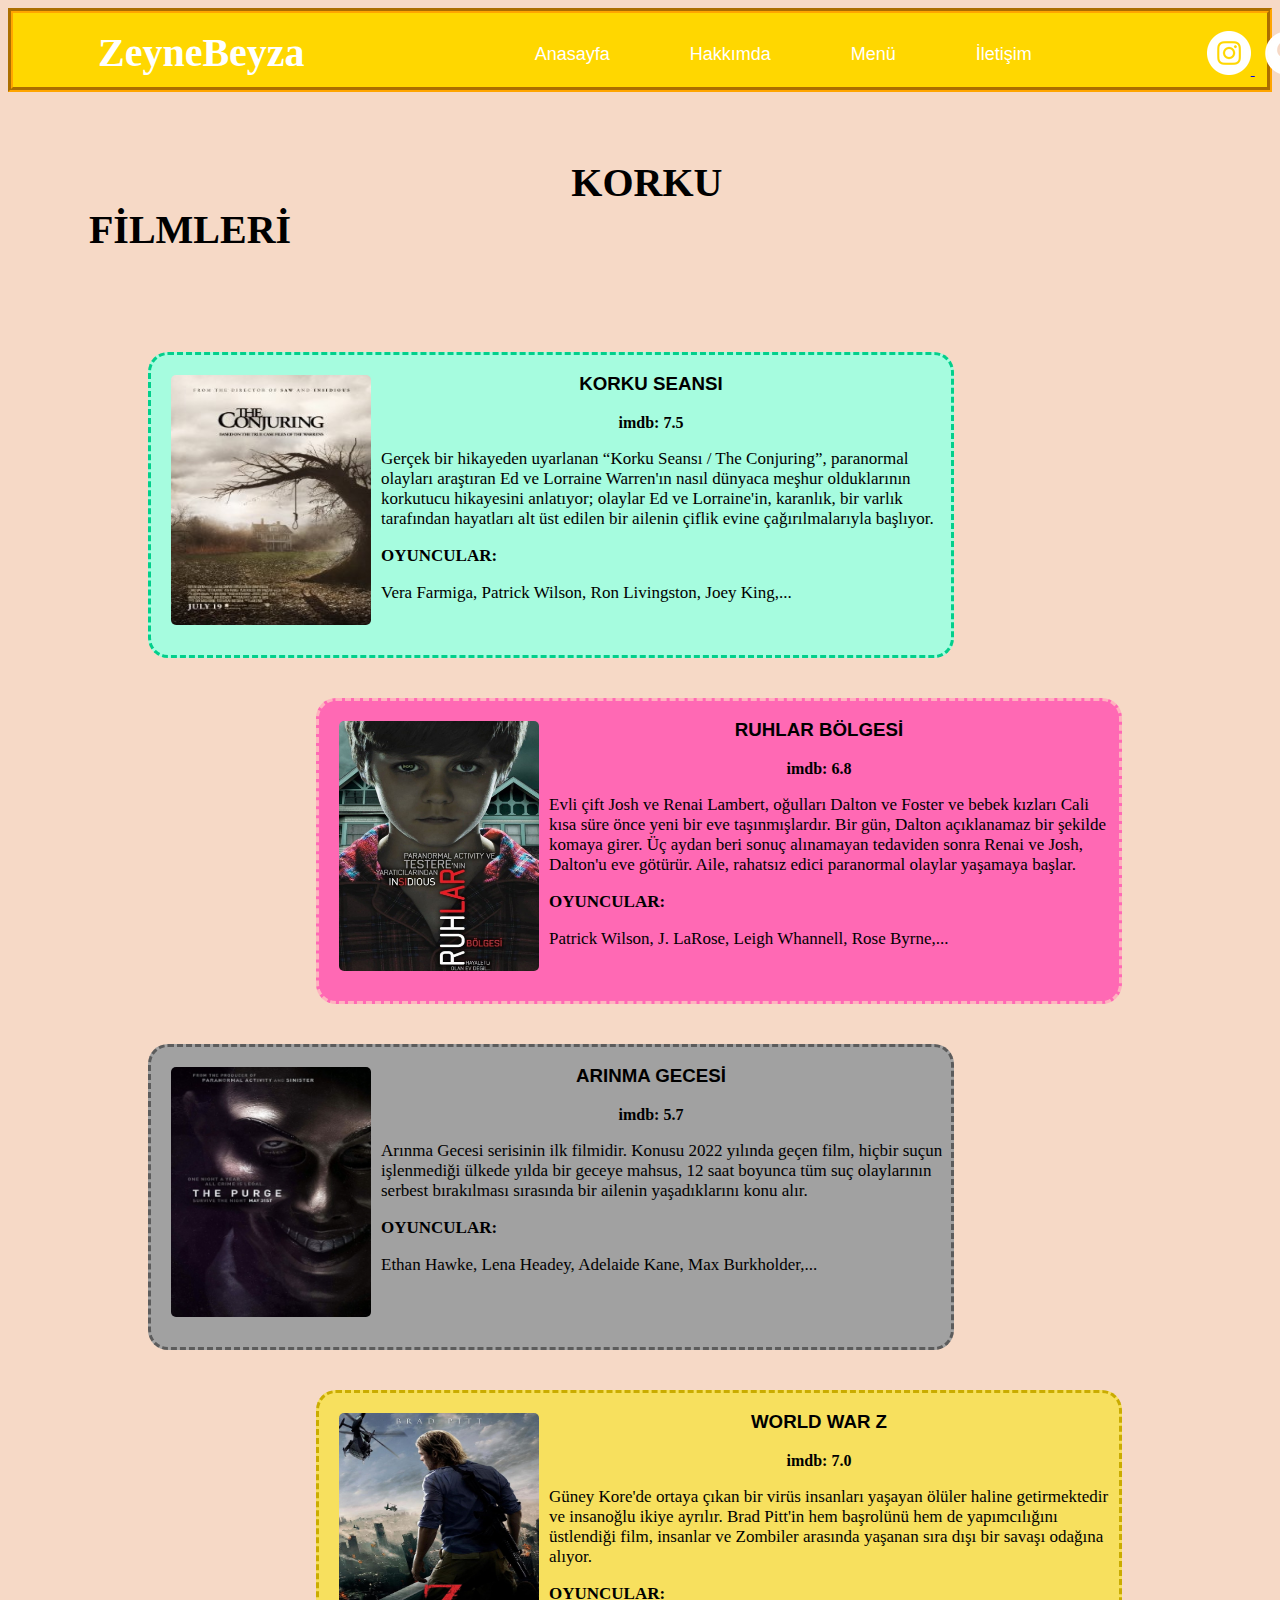
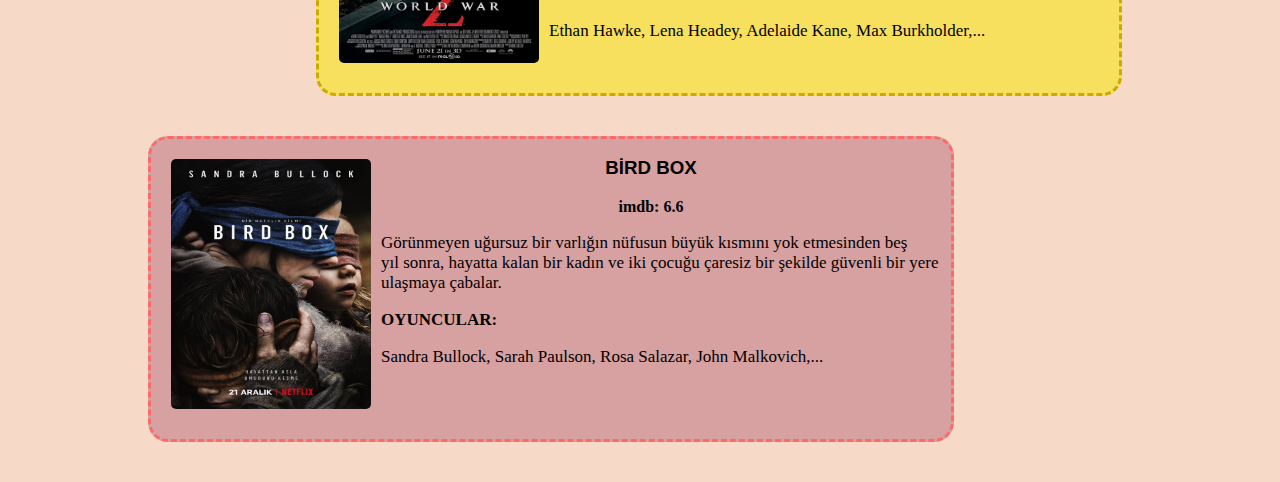
<file: korku.html>
<!DOCTYPE html>
<html lang="en">
<head>
    <meta charset="UTF-8">
    <meta name="viewport" content="width=device-width, initial-scale=1.0">
    <title>ZeyneBeyza - Korku Filmleri</title>
    <link rel="stylesheet" href="korku.css">
    <link rel="icon" href="resimler/favicon (1).ico" type="image/x-icon">
</head>
<body>
    <header id="baslik">        
        <ul>
            <li id="baslik2">ZeyneBeyza</li>
            <li id="baslik3"><a href="anasayfa.html">Anasayfa</a></li>
            <li id="baslik3"><a href="benitaniyin.html">Hakkımda</a></li>
            <li id="baslik3"><a href="#menuler">Menü</a></li>
            <li id="baslik3"><a href="iletisim.html">İletişim</a></li>
            
        </ul>

        <a id="sosyalmedya" href="https://www.instagram.com/zbeyzabayram_/" target="blank">
            <img src="resimler/instagram.png">
        </a>
        <a id="sosyalmedya" href="https://pin.it/6R5w2WjAa" target="blank"><img src="resimler/pinterest.png"></a>

        <a id="sosyalmedya" href="https://www.facebook.com/profile.php?id=100008405197991&locale=tr_TR" target="blank">
            <img  src="resimler/facebook.png">
        </a>
        <a id="sosyalmedya" href="https://www.linkedin.com/in/zeyneb-beyza-bayram-8b0194260" target="blank" >
            <img src="resimler/linkedin.png">
        </a>

     </header>

     <h1 class="baslik">KORKU FİLMLERİ</h1>
     <br><br><br><br>

     <div id="film1">
        <img id="korkuseansi" src="filmler/the conjuring.jpg"  width="200px" height="250px">
        <h3 align="center" style="font-family: 'Lucida Sans', 'Lucida Sans Regular', 'Lucida Grande', 
        'Lucida Sans Unicode', Geneva, Verdana, sans-serif;">KORKU SEANSI</h3>
        <p align="center" style="font-weight: bold;">imdb: 7.5</p>
        <p class="aciklama">Gerçek bir hikayeden uyarlanan “Korku Seansı / The Conjuring”, paranormal <br>
            olayları araştıran Ed ve Lorraine Warren'ın nasıl dünyaca meşhur olduklarının korkutucu hikayesini 
            anlatıyor; olaylar Ed ve Lorraine'in, karanlık,
             bir varlık <br> tarafından hayatları alt üst edilen bir ailenin çiflik evine çağırılmalarıyla başlıyor.</p>
        <p style="font-weight: bold;" class="aciklama">OYUNCULAR:</p>
        <p class="aciklama">Vera Farmiga, Patrick Wilson, Ron Livingston, Joey King,...</p>
     </div>

     <br><br>

     <div id="film2">
        <img id="ruh" src="filmler/ruhlar bolgesi.jpg"  width="200px" height="250px">
        <h3 align="center" style="font-family: 'Lucida Sans', 'Lucida Sans Regular', 'Lucida Grande', 
        'Lucida Sans Unicode', Geneva, Verdana, sans-serif;">RUHLAR BÖLGESİ</h3>
        <p align="center" style="font-weight: bold;">imdb: 6.8</p>
        <p class="aciklama">Evli çift Josh ve Renai Lambert, oğulları Dalton ve Foster ve bebek kızları Cali<br>
             kısa süre önce yeni bir eve taşınmışlardır. Bir gün, Dalton açıklanamaz bir şekilde komaya girer.
             Üç aydan beri sonuç alınamayan tedaviden
             sonra Renai ve Josh,<br> Dalton'u eve götürür. Aile, rahatsız edici paranormal olaylar yaşamaya başlar.</p>
         <p style="font-weight: bold;" class="aciklama">OYUNCULAR:</p>
         <p class="aciklama">Patrick Wilson, J. LaRose, Leigh Whannell, Rose Byrne,...</p>
     </div>

     <br><br>

     <div id="film3">
        <img id="gece" src="filmler/arınma gecesi.jpg"  width="200px" height="250px">
        <h3 align="center" style="font-family: 'Lucida Sans', 'Lucida Sans Regular', 'Lucida Grande', 
        'Lucida Sans Unicode', Geneva, Verdana, sans-serif;">ARINMA GECESİ</h3>
        <p align="center" style="font-weight: bold;">imdb: 5.7</p>
        <p class="aciklama">Arınma Gecesi serisinin ilk filmidir. Konusu 2022 yılında geçen film, 
            hiçbir suçun işlenmediği ülkede yılda bir geceye mahsus,
             12 saat boyunca tüm suç olaylarının serbest bırakılması 
             sırasında bir ailenin yaşadıklarını konu alır.</p>
         
        <p style="font-weight: bold;" class="aciklama">OYUNCULAR:</p>
         <p class="aciklama">Ethan Hawke, Lena Headey, Adelaide Kane, Max Burkholder,...</p>
     </div>

     <br><br>

     <div id="film4">
        <img id="world" src="filmler/world war z.jpg"  width="200px" height="250px">
        <h3 align="center" style="font-family: 'Lucida Sans', 'Lucida Sans Regular', 'Lucida Grande', 
        'Lucida Sans Unicode', Geneva, Verdana, sans-serif;">WORLD WAR Z</h3>
        <p align="center" style="font-weight: bold;">imdb: 7.0</p>
        <p class="aciklama">Güney Kore'de ortaya çıkan bir virüs insanları yaşayan ölüler haline getirmektedir 
           <br> ve insanoğlu ikiye ayrılır. Brad Pitt'in hem başrolünü hem de 
            yapımcılığını <br> üstlendiği film, insanlar ve Zombiler arasında yaşanan sıra dışı bir 
            savaşı odağına alıyor.</p>
        <p style="font-weight: bold;" class="aciklama">OYUNCULAR:</p>
         <p class="aciklama">Ethan Hawke, Lena Headey, Adelaide Kane, Max Burkholder,...</p>

     </div>
     <div id="film5">
        <img id="box" src="filmler/bird box.jpg"  width="200px" height="250px">
        <h3 align="center" style="font-family: 'Lucida Sans', 'Lucida Sans Regular', 'Lucida Grande', 
        'Lucida Sans Unicode', Geneva, Verdana, sans-serif;">BİRD BOX</h3>
        <p align="center" style="font-weight: bold;">imdb: 6.6</p>
        <p class="aciklama">Görünmeyen uğursuz bir varlığın nüfusun büyük kısmını yok etmesinden beş
            <br> yıl sonra, hayatta kalan bir kadın ve iki çocuğu çaresiz bir şekilde güvenli bir yere ulaşmaya 
             çabalar.</p>
             <p style="font-weight: bold;" class="aciklama">OYUNCULAR:</p>
             <p class="aciklama">Sandra Bullock, Sarah Paulson, Rosa Salazar, John Malkovich,...</p>

     </div>

     <br><br>

</body>
</html>
</file>
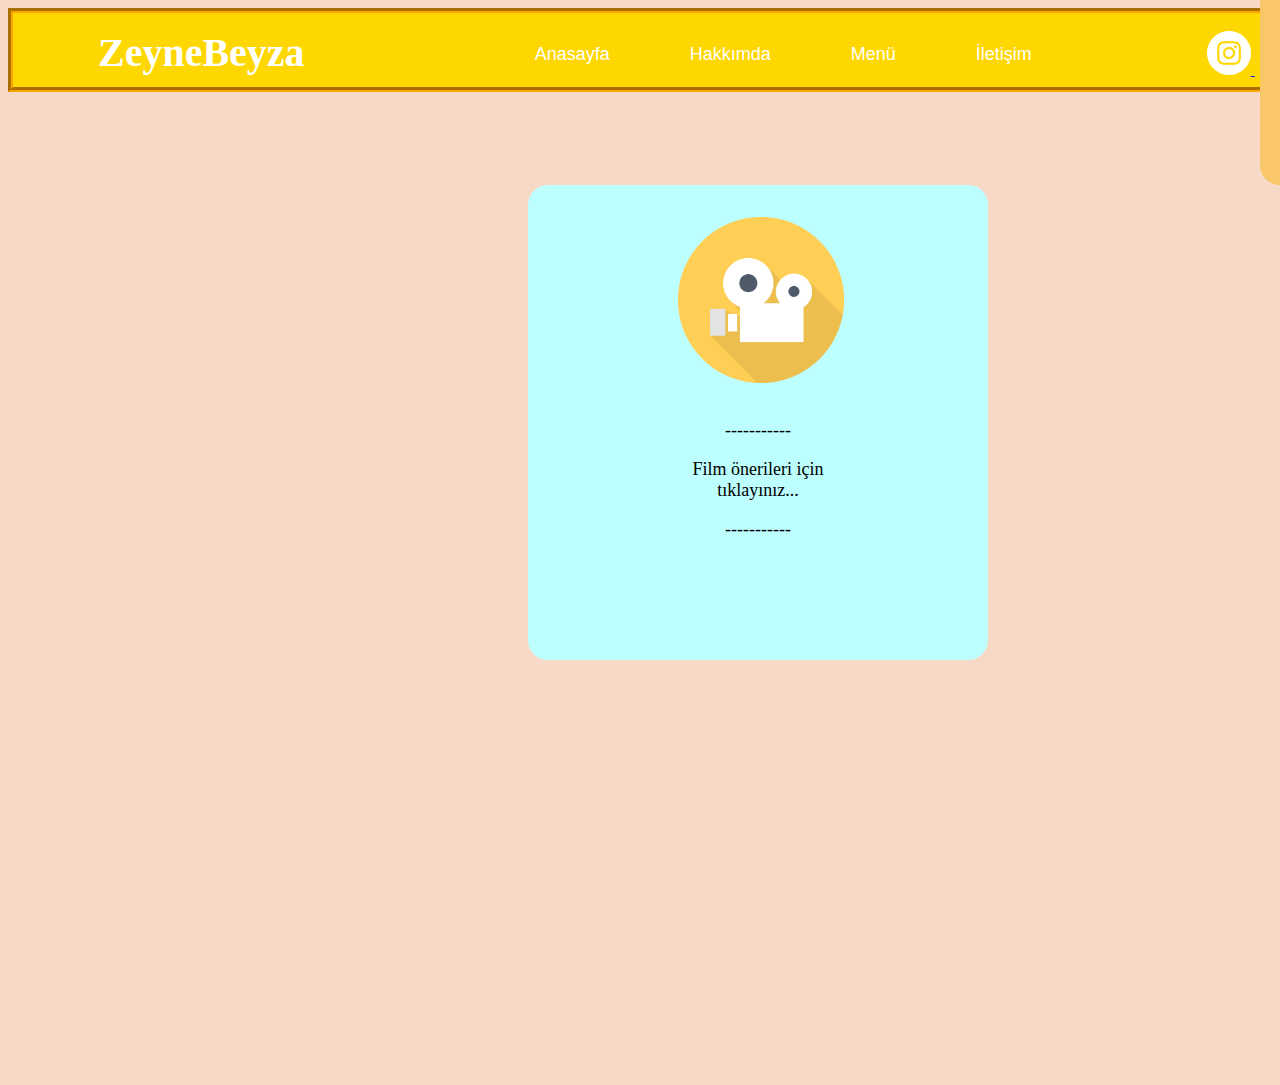
<file: menu.html>
<!DOCTYPE html>
<html lang="en">
<head>
    <meta charset="UTF-8">
    <meta name="viewport" content="width=device-width, initial-scale=1.0">
    <title>ZeyneBeyza - Menü</title>
    <link rel="stylesheet" href="menu2.css">
    <link rel="stylesheet" href="baslik.css">
    <link rel="icon" href="resimler/favicon (1).ico" type="image/x-icon">
</head>
<body>
    <header id="baslik">        
        <ul>
            <li id="baslik2">ZeyneBeyza</li>
            <li id="baslik3"><a href="anasayfa.html">Anasayfa</a></li>
            <li id="baslik3"><a href="benitaniyin.html">Hakkımda</a></li>
            <li id="baslik3"><a href="#menuler">Menü</a></li>
            <li id="baslik3"><a href="iletisim.html">İletişim</a></li>
            
        </ul>

        <a id="sosyalmedya" href="https://www.instagram.com/zbeyzabayram_/" target="blank">
            <img src="resimler/instagram.png">
        </a>
        <a id="sosyalmedya" href="https://pin.it/6R5w2WjAa" target="blank"><img src="resimler/pinterest.png"></a>

        <a id="sosyalmedya" href="https://www.facebook.com/profile.php?id=100008405197991&locale=tr_TR" target="blank">
            <img  src="resimler/facebook.png">
        </a>
        <a id="sosyalmedya" href="https://www.linkedin.com/in/zeyneb-beyza-bayram-8b0194260" target="blank" >
            <img src="resimler/linkedin.png">
        </a>

    </header>

    <nav id="menuler">
        <ul>
            
                <li id="menu1">
                    
                    <img id="pic1" src="resimler/view.png">
                        <br><br><br>
                        <p>-----------</p>
                    
                        <a href="fotograflarim.html">
                            Fotoğraflarıma erişmek için 
                        <br>tıklayınız...
                        </a>
                    <p>-----------</p>
             
                </li>
            
            <li id="menu2">
                <img id="pic2" src="resimler/book2.png">
                <br><br><br>
                        <p>-----------</p>
                        <a href="kitap.html">
                            <p>Kitap önerileri için<br> tıklayınız...</p>
                        </a>
                        <p>-----------</p>

            </li>
            <li id="menu3">
                <img id="pic3" src="resimler/film.png">
                <br><br><br>
                        <p>-----------</p>
                        <a href="filmmenu.html" target="blank">
                            <p>Film önerileri için<br> tıklayınız...</p>
                        </a>
                        <p>-----------</p>
            </li>
        </ul>
    </nav>

</body>
</html>
</file>
<file: dram.css>
#baslik
{
    background-color: gold;
    padding: 5px;
    border-style: groove;
    border-width: 5px;
    border-color: orange;
}
#baslik2{
    font-size: 40px;
    position: relative;
    bottom: 45px;
    font-weight: bold;
    color:white;
}

#baslik3
{
    position: relative;
    left:150px;
    bottom:30px;
    text-decoration: none;
    font-size: large;

}

#baslik ul{
    list-style-type: none;
}

#baslik ul li{
    float: left;
    margin:40px;
   
}

#baslik ul li a {
    text-decoration: none;
    color:white;
    font-family: 'Segoe UI', Tahoma, Geneva, Verdana, sans-serif;
}

#baslik ul li a:hover{
    text-decoration: underline;
}

#sosyalmedya
{
    width: 40px;
    height: 40px;
    position: relative;
    left:280px;
    bottom:3px;
    margin: 5px;
}

body{
    background-color: rgb(246, 217, 198);
}

.baslik
{
    text-align: center;
    position: relative;
    top: 40px;
    right: 450px;
    font-family: Georgia, 'Times New Roman', Times, serif;
    font-size:40px ;
}

#film1
{
    background-color: rgb(166, 252, 223);
    width: 800px;
    height: 300px;
    border-radius: 20px;
    position: relative;
    float:left;
    margin: 40px;
    left: 100px;
    border-style: dashed;
    border-width: 3px;
    border-color: rgb(2, 207, 139) ;

}   

#film2
{
    background-color: hotpink;
    width: 800px;
    height: 300px;
    border-radius: 20px;
    border-style: dashed;
    border-color: rgb(255, 178, 191);
    border-width: 3px;
    float: right;
    position: relative;
    right: 150px;

}

#film3
{
    background-color: rgb(161, 161, 161);
    width: 800px;
    height: 300px;
    border-radius: 20px;
    border-style: dashed;
    border-width: 3px;
    border-color: rgb(92, 92, 92);
    position: relative;
    float: left;
    position: relative;
    left: 100px;
    margin:40px;
}

#film4
{
    background-color: rgb(247, 224, 94);
    width: 800px;
    height: 300px;
    border-radius: 20px;
    border-style: dashed;
    border-color: rgb(202, 172, 0);
    border-width: 3px;
    float: right;
    position: relative;
    right: 150px;
}

#film5
{
    background-color: rgb(215, 161, 161);
    width: 800px;
    height: 300px;
    border-radius: 20px;
    border-style: dashed;
    border-width: 3px;
    border-color: rgb(252, 107, 107);
    position: relative;
    float: left;
    position: relative;
    left: 100px;
    margin:40px;
}

#film6
{
    background-color:rgb(252, 171, 252);
    width: 800px;
    height: 300px;
    border-radius: 20px;
    border-style: dashed;
    border-color: rgb(181, 79, 181);
    border-width: 3px;
    float: right;
    position: relative;
    right: 150px;
    margin-bottom: 40px;
}

#umudunu_kaybetme
{
    border-radius: 5px;
    position: relative;
    left:20px;
    top:20px;
    float:left;
}

.aciklama{
    position:relative;
    left: 30px;
    font-size: 17px;
}



#what_the_day 
{
    border-radius: 5px;
    position: relative;
    left:20px;
    top:20px;
    float:left;
}


#lion
{
    border-radius: 5px;
    position: relative;
    left:20px;
    top:20px;
    float:left;
}

#hickirik{
    border-radius: 5px;
    position: relative;
    left:20px;
    top:20px;
    float:left;
}

#pijamalicocuk
{
    border-radius: 5px;
    position: relative;
    left:20px;
    top:20px;
    float:left;
}

#kogustakimucize
{
    border-radius: 5px;
    position: relative;
    left:20px;
    top:20px;
    float:left;
}
</file>
<file: filmmenu.css>
#baslik
{
    background-color: gold;
    padding: 5px;
    border-style: groove;
    border-width: 5px;
    border-color: orange;
}
#baslik2{
    font-size: 40px;
    position: relative;
    bottom: 45px;
    font-weight: bold;
    color:white;
}

#baslik3
{
    position: relative;
    left:150px;
    bottom:30px;
    text-decoration: none;
    font-size: large;

}

#baslik ul{
    list-style-type: none;
}

#baslik ul li{
    float: left;
    margin:40px;
   
}

#baslik ul li a {
    text-decoration: none;
    color:white;
    font-family: 'Segoe UI', Tahoma, Geneva, Verdana, sans-serif;
}

#baslik ul li a:hover{
    text-decoration: underline;
}

#sosyalmedya
{
    width: 40px;
    height: 40px;
    position: relative;
    left:280px;
    bottom:3px;
    margin: 5px;
}

body{
    background-color: rgb(246, 217, 198);
}

.baslik
{
    text-align: center;
    position: relative;
    top: 40px;
    right: 450px;
}

#dram
{
    width: 500px;
    height: 80px;
    background-color: rgb(181, 173, 231);
    border-radius: 50px;
    position: relative;
    left: 480px;
    font-weight: bolder;
}

#dram a{
    text-decoration: none;
}

#dram a p{
    font-size: 30px;
    position: relative;
    top:25px;
}


#gerilim
{
    width: 500px;
    height: 80px;
    background-color:rgb(145, 226, 253);
    border-radius: 50px;
    position: relative;
    left: 480px;
    font-weight: bolder;
}

#gerilim a{
    text-decoration: none;
}

#gerilim a p{
    font-size: 30px;
    position: relative;
    top:25px;
    color: rgb(70, 49, 255);
}

#korku
{
    width: 500px;
    height: 80px;
    background-color:lightgreen;
    border-radius: 50px;
    position: relative;
    left: 480px;
    font-weight: bolder;
}
#korku a{
    text-decoration: none;
}

#korku a p{
    font-size: 30px;
    position: relative;
    top:25px;
    color:rgb(0, 129, 0);
}

#komedi
{
    width: 500px;
    height: 80px;
    background-color:rgb(251, 175, 145);
    border-radius: 50px;
    position: relative;
    left: 480px;
    font-weight: bolder;
}

#komedi a{
    text-decoration: none;
}

#komedi a p{
    font-size: 30px;
    position: relative;
    top:25px;
    color: rgb(248, 68, 48);
}
</file>
<file: fotograflarim.css>
#baslik
{
    background-color: gold;
    padding: 5px;
    border-style: groove;
    border-width: 5px;
    border-color: orange;
}
#baslik2{
    font-size: 40px;
    position: relative;
    bottom: 45px;
    font-weight: bold;
    color:white;
}

#baslik3
{
    position: relative;
    left:150px;
    bottom:30px;
    text-decoration: none;
    font-size: large;

}

#baslik ul{
    list-style-type: none;
}

#baslik ul li{
    float: left;
    margin:40px;
   
}

#baslik ul li a {
    text-decoration: none;
    color:white;
    font-family: 'Segoe UI', Tahoma, Geneva, Verdana, sans-serif;
}

#baslik ul li a:hover{
    text-decoration: underline;
}

#sosyalmedya
{
    width: 40px;
    height: 40px;
    position: relative;
    left:280px;
    bottom:3px;
    margin: 5px;
}

body{
    background-color: rgb(246, 217, 198);
}

.baslik
{
    text-align: center;
    position: relative;
    top: 40px;
    right: 450px;
    font-family: Georgia, 'Times New Roman', Times, serif;
    font-size:40px ;
}

#foto1
{
    float: left;
    position: relative;
    left: 200px;
    border-radius: 20px;
}

#foto2
{
    float: right;
    position: relative;
    right: 200px;
    border-radius: 20px;
    
}

#foto3
{
    float: left;
    position: relative;
    border-radius: 20px;
    top:600px;
    right: 200px;
}

#foto4
{
    float: right;
    position: relative;
    right: 200px;
    border-radius: 20px;
    top:100px;
}

#foto5
{
    float: left;
    position: relative;
    border-radius: 20px;
    top:350px;
    left:100px;
    
}

#foto6
{
    float: right;
    position: relative;
    left: 200px;
    border-radius: 20px;
    top:700px;
}
#foto7
{
    float: left;
    position: relative;
    border-radius: 20px;
    top:800px;
    left:200px;
    
}
#foto8
{
    float: right;
    position: relative;
    right: 200px;
    border-radius: 20px;
    top:800px;
}

#foto9
{
    float: left;
    position: relative;
    border-radius: 20px;
    top:1400px;
    right: 200px;
}

#foto10
{
    float: right;
    position: relative;
    border-radius: 20px;
    top:900px;
    right: 200px;
}
</file>
<file: gerilim.css>
#baslik
{
    background-color: gold;
    padding: 5px;
    border-style: groove;
    border-width: 5px;
    border-color: orange;
}
#baslik2{
    font-size: 40px;
    position: relative;
    bottom: 45px;
    font-weight: bold;
    color:white;
}

#baslik3
{
    position: relative;
    left:150px;
    bottom:30px;
    text-decoration: none;
    font-size: large;

}

#baslik ul{
    list-style-type: none;
}

#baslik ul li{
    float: left;
    margin:40px;
   
}

#baslik ul li a {
    text-decoration: none;
    color:white;
    font-family: 'Segoe UI', Tahoma, Geneva, Verdana, sans-serif;
}

#baslik ul li a:hover{
    text-decoration: underline;
}

#sosyalmedya
{
    width: 40px;
    height: 40px;
    position: relative;
    left:280px;
    bottom:3px;
    margin: 5px;
}

body{
    background-color: rgb(246, 217, 198);
}

.baslik
{
    text-align: center;
    position: relative;
    top: 40px;
    right: 450px;
    font-family: Georgia, 'Times New Roman', Times, serif;
    font-size:40px ;
}

#film1
{
    background-color: rgb(166, 252, 223);
    width: 800px;
    height: 300px;
    border-radius: 20px;
    position: relative;
    float:left;
    margin: 40px;
    left: 100px;
    border-style: dashed;
    border-width: 3px;
    border-color: rgb(2, 207, 139) ;

}   

#film2
{
    background-color: hotpink;
    width: 800px;
    height: 300px;
    border-radius: 20px;
    border-style: dashed;
    border-color: rgb(255, 178, 191);
    border-width: 3px;
    float: right;
    position: relative;
    right: 150px;

}

#film3
{
    background-color: rgb(161, 161, 161);
    width: 800px;
    height: 300px;
    border-radius: 20px;
    border-style: dashed;
    border-width: 3px;
    border-color: rgb(92, 92, 92);
    position: relative;
    float: left;
    position: relative;
    left: 100px;
    margin:40px;
}

#film4
{
    background-color: rgb(247, 224, 94);
    width: 800px;
    height: 300px;
    border-radius: 20px;
    border-style: dashed;
    border-color: rgb(202, 172, 0);
    border-width: 3px;
    float: right;
    position: relative;
    right: 150px;
}

#film5
{
    background-color: rgb(215, 161, 161);
    width: 800px;
    height: 300px;
    border-radius: 20px;
    border-style: dashed;
    border-width: 3px;
    border-color: rgb(252, 107, 107);
    position: relative;
    float: left;
    position: relative;
    left: 100px;
    margin:40px;
}

.aciklama{
    position:relative;
    left: 30px;
    font-size: 17px;
}

#joker
{
    border-radius: 5px;
    position: relative;
    left:20px;
    top:20px;
    float:left;
}
#misafir
{
    border-radius: 5px;
    position: relative;
    left:20px;
    top:20px;
    float:left;
}
#fractured
{
    border-radius: 5px;
    position: relative;
    left:20px;
    top:20px;
    float:left;
}
#it
{
    border-radius: 5px;
    position: relative;
    left:20px;
    top:20px;
    float:left;
}
#ada
{
    border-radius: 5px;
    position: relative;
    left:20px;
    top:20px;
    float:left;
}
</file>
<file: iletisim.css>
#baslik
{
    background-color: gold;
    padding: 5px;
    border-style: groove;
    border-width: 5px;
    border-color: orange;
}
#baslik2{
    font-size: 40px;
    position: relative;
    bottom: 45px;
    font-weight: bold;
    color:white;
}

#baslik3
{
    position: relative;
    left:150px;
    bottom:30px;
    text-decoration: none;
    font-size: large;

}

#baslik ul{
    list-style-type: none;
}

#baslik ul li{
    float: left;
    margin:40px;
   
}

#baslik ul li a {
    text-decoration: none;
    color:white;
    font-family: 'Segoe UI', Tahoma, Geneva, Verdana, sans-serif;
}

#baslik ul li a:hover{
    text-decoration: underline;
}

#sosyalmedya
{
    width: 40px;
    height: 40px;
    position: relative;
    left:280px;
    bottom:3px;
    margin: 5px;
}

body{
    background-color: rgb(246, 217, 198);
}

#mesaj
{
    font-size: x-large;
    text-align: center;
}

#adsoyad
{
    position: relative;
    right: 120px;
}

#email
{
    position: relative;
    right: 100px;

}

#konu
{
    position: relative;
    right: 170px;

}

#ileti
{
    position: relative;
    right: 165px;
}

#message
{
    width: 400px;
    height: 200px;
    font-size: 18px;
}

#button
{
    width: 120px;
    height: 50px;
    font-size: 20px;
}

p{
    text-align: center;
    font-size: 30px;
    width: 550px;
    height: 50px;
    border-radius: 30px;
    background-color: gold;
    position: relative;
    left: 450px;
}
</file>
<file: menu2.css>
#menu1
{
    width: 460px;
    height: 475px;
    background-color: rgb(248, 248, 130);
    position: relative;
    top:50px;
    right:900px;
    font-size: large;
    text-align: center;
    border-radius: 20px;
}

#menu1 a{
    color:black;
    text-decoration: none;
}

#menu1 a:hover{
    text-decoration: underline;
}

#menu2
{
    width: 460px;
    height: 475px;
    background-color: rgb(249, 198, 104);
    position: relative;
    bottom: 425px;
    left:455px;
    font-size: large;
    text-align: center;
    border-radius: 20px;
}
#menu2 a{
    color:black;
    text-decoration: none;
}

#menu2 a:hover{
    text-decoration: underline;
}
#menu3
{
    width: 460px;
    height: 475px;
    background-color: rgb(189, 255, 255);
    position: relative;
    bottom:425px;
    left:480px;
    font-size: large;
    text-align: center;
    border-radius: 20px;
}

#menu3 a{
    color:black;
    text-decoration: none;
}

#menu3 a:hover{
    text-decoration: underline;
}

#menuler ul li{
    list-style-type: none;
    float: left;
    
}

#pic1{
    position: relative;
    left:3px;
    top:30px;
    width:180px;
    height:180px;
}

#pic2
{
    position: relative;
    left:3px;
    top:30px;
    width:170px;
    height:170px;
}

#pic3
{
    position: relative;
    left:3px;
    top:30px;
    width:170px;
    height:170px;
}
body{
    background-color: rgb(246, 217, 198);
}
</file>
<file: kitap.css>
#baslik
{
    background-color: gold;
    padding: 5px;
    border-style: groove;
    border-width: 5px;
    border-color: orange;
}
#baslik2{
    font-size: 40px;
    position: relative;
    bottom: 45px;
    font-weight: bold;
    color:white;
}

#baslik3
{
    position: relative;
    left:150px;
    bottom:30px;
    text-decoration: none;
    font-size: large;

}

#baslik ul{
    list-style-type: none;
}

#baslik ul li{
    float: left;
    margin:40px;
   
}

#baslik ul li a {
    text-decoration: none;
    color:white;
    font-family: 'Segoe UI', Tahoma, Geneva, Verdana, sans-serif;
}

#baslik ul li a:hover{
    text-decoration: underline;
}

#sosyalmedya
{
    width: 40px;
    height: 40px;
    position: relative;
    left:280px;
    bottom:3px;
    margin: 5px;
}

body{
    background-color: rgb(246, 217, 198);
}

.baslik
{
    text-align: center;
    position: relative;
    top: 40px;
    right: 450px;
    font-family: Georgia, 'Times New Roman', Times, serif;
    font-size:40px ;
}
.aciklama{
    position:relative;
    left: 30px;
    font-size: 17px;
}

#kitap1
{
    background-color: rgb(166, 252, 223);
    width: 800px;
    height: 300px;
    border-radius: 20px;
    position: relative;
    float:left;
    margin: 40px;
    left: 100px;
    border-style: dashed;
    border-width: 3px;
    border-color: rgb(2, 207, 139) ;

}   

#kitap2
{
    background-color: hotpink;
    width: 800px;
    height: 300px;
    border-radius: 20px;
    border-style: dashed;
    border-color: rgb(255, 178, 191);
    border-width: 3px;
    float: right;
    position: relative;
    right: 150px;

}

#kitap3
{
    background-color: rgb(161, 161, 161);
    width: 800px;
    height: 300px;
    border-radius: 20px;
    border-style: dashed;
    border-width: 3px;
    border-color: rgb(92, 92, 92);
    position: relative;
    float: left;
    position: relative;
    left: 100px;
    margin:40px;
}

#kitap4
{
    background-color: rgb(247, 224, 94);
    width: 800px;
    height: 300px;
    border-radius: 20px;
    border-style: dashed;
    border-color: rgb(202, 172, 0);
    border-width: 3px;
    float: right;
    position: relative;
    right: 150px;
}

#kitap5
{
    background-color: rgb(215, 161, 161);
    width: 800px;
    height: 300px;
    border-radius: 20px;
    border-style: dashed;
    border-width: 3px;
    border-color: rgb(252, 107, 107);
    position: relative;
    float: left;
    position: relative;
    left: 100px;
    margin:40px;
}

#zenci
{
    border-radius: 5px;
    position: relative;
    left:20px;
    top:20px;
    float:left;
}
#beyoğlu{
    border-radius: 5px;
    position: relative;
    left:20px;
    top:20px;
    float:left;
}
#davinci
{
    border-radius: 5px;
    position: relative;
    left:20px;
    top:20px;
    float:left;
}
#kardeş
{
    border-radius: 5px;
    position: relative;
    left:20px;
    top:20px;
    float:left;
}
#solayağım
{
    border-radius: 5px;
    position: relative;
    left:20px;
    top:20px;
    float:left;
}
</file>
<file: komedi.css>
#baslik
{
    background-color: gold;
    padding: 5px;
    border-style: groove;
    border-width: 5px;
    border-color: orange;
}
#baslik2{
    font-size: 40px;
    position: relative;
    bottom: 45px;
    font-weight: bold;
    color:white;
}

#baslik3
{
    position: relative;
    left:150px;
    bottom:30px;
    text-decoration: none;
    font-size: large;

}

#baslik ul{
    list-style-type: none;
}

#baslik ul li{
    float: left;
    margin:40px;
   
}

#baslik ul li a {
    text-decoration: none;
    color:white;
    font-family: 'Segoe UI', Tahoma, Geneva, Verdana, sans-serif;
}

#baslik ul li a:hover{
    text-decoration: underline;
}

#sosyalmedya
{
    width: 40px;
    height: 40px;
    position: relative;
    left:280px;
    bottom:3px;
    margin: 5px;
}

body{
    background-color: rgb(246, 217, 198);
}

.baslik
{
    text-align: center;
    position: relative;
    top: 40px;
    right: 450px;
    font-family: Georgia, 'Times New Roman', Times, serif;
    font-size:40px ;
}

#film1
{
    background-color: rgb(166, 252, 223);
    width: 800px;
    height: 300px;
    border-radius: 20px;
    position: relative;
    float:left;
    margin: 40px;
    left: 100px;
    border-style: dashed;
    border-width: 3px;
    border-color: rgb(2, 207, 139) ;

}   

#film2
{
    background-color: hotpink;
    width: 800px;
    height: 300px;
    border-radius: 20px;
    border-style: dashed;
    border-color: rgb(255, 178, 191);
    border-width: 3px;
    float: right;
    position: relative;
    right: 150px;

}

#film3
{
    background-color: rgb(161, 161, 161);
    width: 800px;
    height: 300px;
    border-radius: 20px;
    border-style: dashed;
    border-width: 3px;
    border-color: rgb(92, 92, 92);
    position: relative;
    float: left;
    position: relative;
    left: 100px;
    margin:40px;
}

#film4
{
    background-color: rgb(247, 224, 94);
    width: 800px;
    height: 300px;
    border-radius: 20px;
    border-style: dashed;
    border-color: rgb(202, 172, 0);
    border-width: 3px;
    float: right;
    position: relative;
    right: 150px;
}



.aciklama{
    position:relative;
    left: 30px;
    font-size: 17px;
}
#idiot
{
    border-radius: 5px;
    position: relative;
    left:20px;
    top:20px;
    float:left;
}
#maskeli
{
    border-radius: 5px;
    position: relative;
    left:20px;
    top:20px;
    float:left;
}
#eyvah
{
    border-radius: 5px;
    position: relative;
    left:20px;
    top:20px;
    float:left;
}
#aile
{
    border-radius: 5px;
    position: relative;
    left:20px;
    top:20px;
    float:left;
}
</file>
<file: korku.css>
#baslik
{
    background-color: gold;
    padding: 5px;
    border-style: groove;
    border-width: 5px;
    border-color: orange;
}
#baslik2{
    font-size: 40px;
    position: relative;
    bottom: 45px;
    font-weight: bold;
    color:white;
}

#baslik3
{
    position: relative;
    left:150px;
    bottom:30px;
    text-decoration: none;
    font-size: large;

}

#baslik ul{
    list-style-type: none;
}

#baslik ul li{
    float: left;
    margin:40px;
   
}

#baslik ul li a {
    text-decoration: none;
    color:white;
    font-family: 'Segoe UI', Tahoma, Geneva, Verdana, sans-serif;
}

#baslik ul li a:hover{
    text-decoration: underline;
}

#sosyalmedya
{
    width: 40px;
    height: 40px;
    position: relative;
    left:280px;
    bottom:3px;
    margin: 5px;
}

body{
    background-color: rgb(246, 217, 198);
}

.baslik
{
    text-align: center;
    position: relative;
    top: 40px;
    right: 450px;
    font-family: Georgia, 'Times New Roman', Times, serif;
    font-size:40px ;
}

#film1
{
    background-color: rgb(166, 252, 223);
    width: 800px;
    height: 300px;
    border-radius: 20px;
    position: relative;
    float:left;
    margin: 40px;
    left: 100px;
    border-style: dashed;
    border-width: 3px;
    border-color: rgb(2, 207, 139) ;

}   

#film2
{
    background-color: hotpink;
    width: 800px;
    height: 300px;
    border-radius: 20px;
    border-style: dashed;
    border-color: rgb(255, 178, 191);
    border-width: 3px;
    float: right;
    position: relative;
    right: 150px;

}

#film3
{
    background-color: rgb(161, 161, 161);
    width: 800px;
    height: 300px;
    border-radius: 20px;
    border-style: dashed;
    border-width: 3px;
    border-color: rgb(92, 92, 92);
    position: relative;
    float: left;
    position: relative;
    left: 100px;
    margin:40px;
}

#film4
{
    background-color: rgb(247, 224, 94);
    width: 800px;
    height: 300px;
    border-radius: 20px;
    border-style: dashed;
    border-color: rgb(202, 172, 0);
    border-width: 3px;
    float: right;
    position: relative;
    right: 150px;
}

#film5
{
    background-color: rgb(215, 161, 161);
    width: 800px;
    height: 300px;
    border-radius: 20px;
    border-style: dashed;
    border-width: 3px;
    border-color: rgb(252, 107, 107);
    position: relative;
    float: left;
    position: relative;
    left: 100px;
    margin:40px;
}

.aciklama{
    position:relative;
    left: 30px;
    font-size: 17px;
}

#korkuseansi
{
    border-radius: 5px;
    position: relative;
    left:20px;
    top:20px;
    float:left;
}
#ruh
{
    border-radius: 5px;
    position: relative;
    left:20px;
    top:20px;
    float:left;
}
#gece
{
    border-radius: 5px;
    position: relative;
    left:20px;
    top:20px;
    float:left;
}

#world
{
    border-radius: 5px;
    position: relative;
    left:20px;
    top:20px;
    float:left;
}

#box
{
    border-radius: 5px;
    position: relative;
    left:20px;
    top:20px;
    float:left;

}
</file>
<file: baslik.css>
#baslik
{
    background-color: gold;
    padding: 5px;
    border-style: groove;
    border-width: 5px;
    border-color: orange;
}
#baslik2{
    font-size: 40px;
    position: relative;
    bottom: 45px;
    font-weight: bold;
    color:white;
}

#baslik3
{
    position: relative;
    left:150px;
    bottom:30px;
    text-decoration: none;
    font-size: large;

}

#baslik ul{
    list-style-type: none;
}

#baslik ul li{
    float: left;
    margin:40px;
   
}

#baslik ul li a {
    text-decoration: none;
    color:white;
    font-family: 'Segoe UI', Tahoma, Geneva, Verdana, sans-serif;
}

#baslik ul li a:hover{
    text-decoration: underline;
}

#sosyalmedya
{
    width: 40px;
    height: 40px;
    position: relative;
    left:280px;
    bottom:3px;
    margin: 5px;
}
</file>
